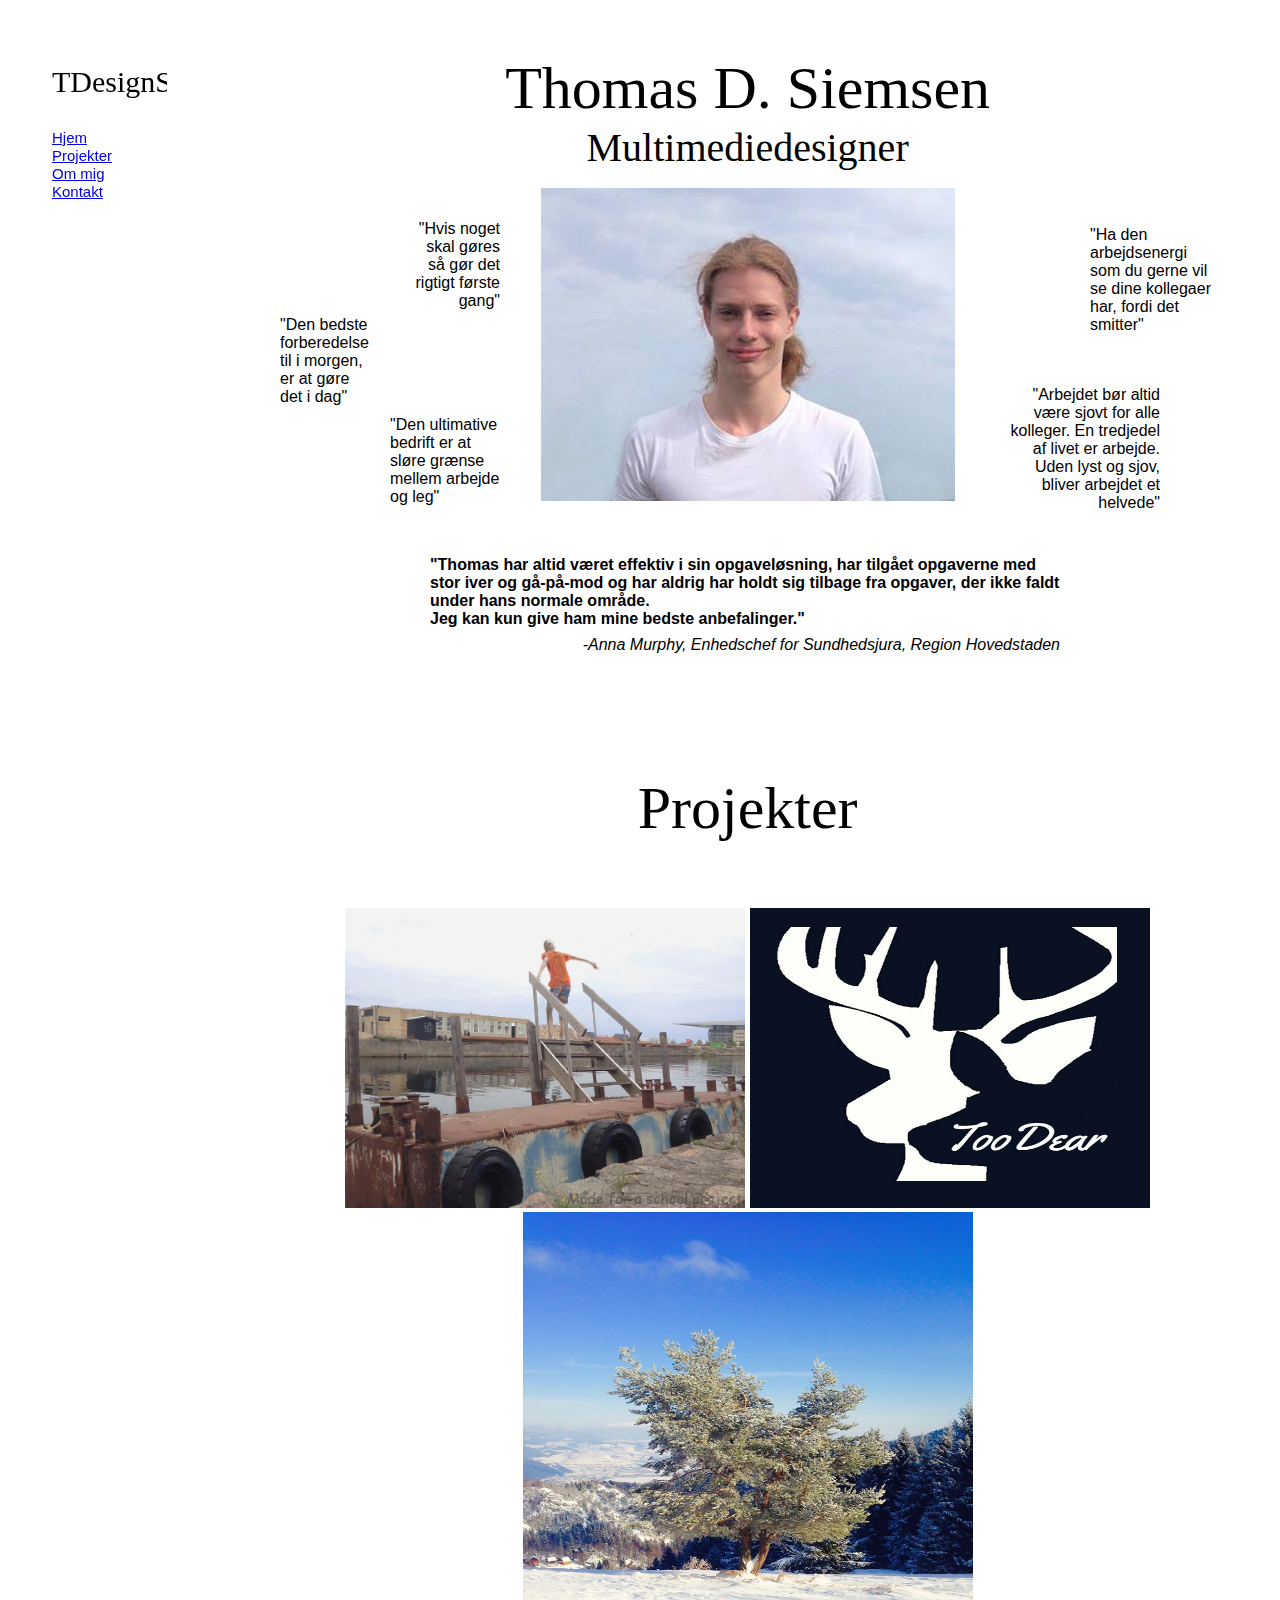
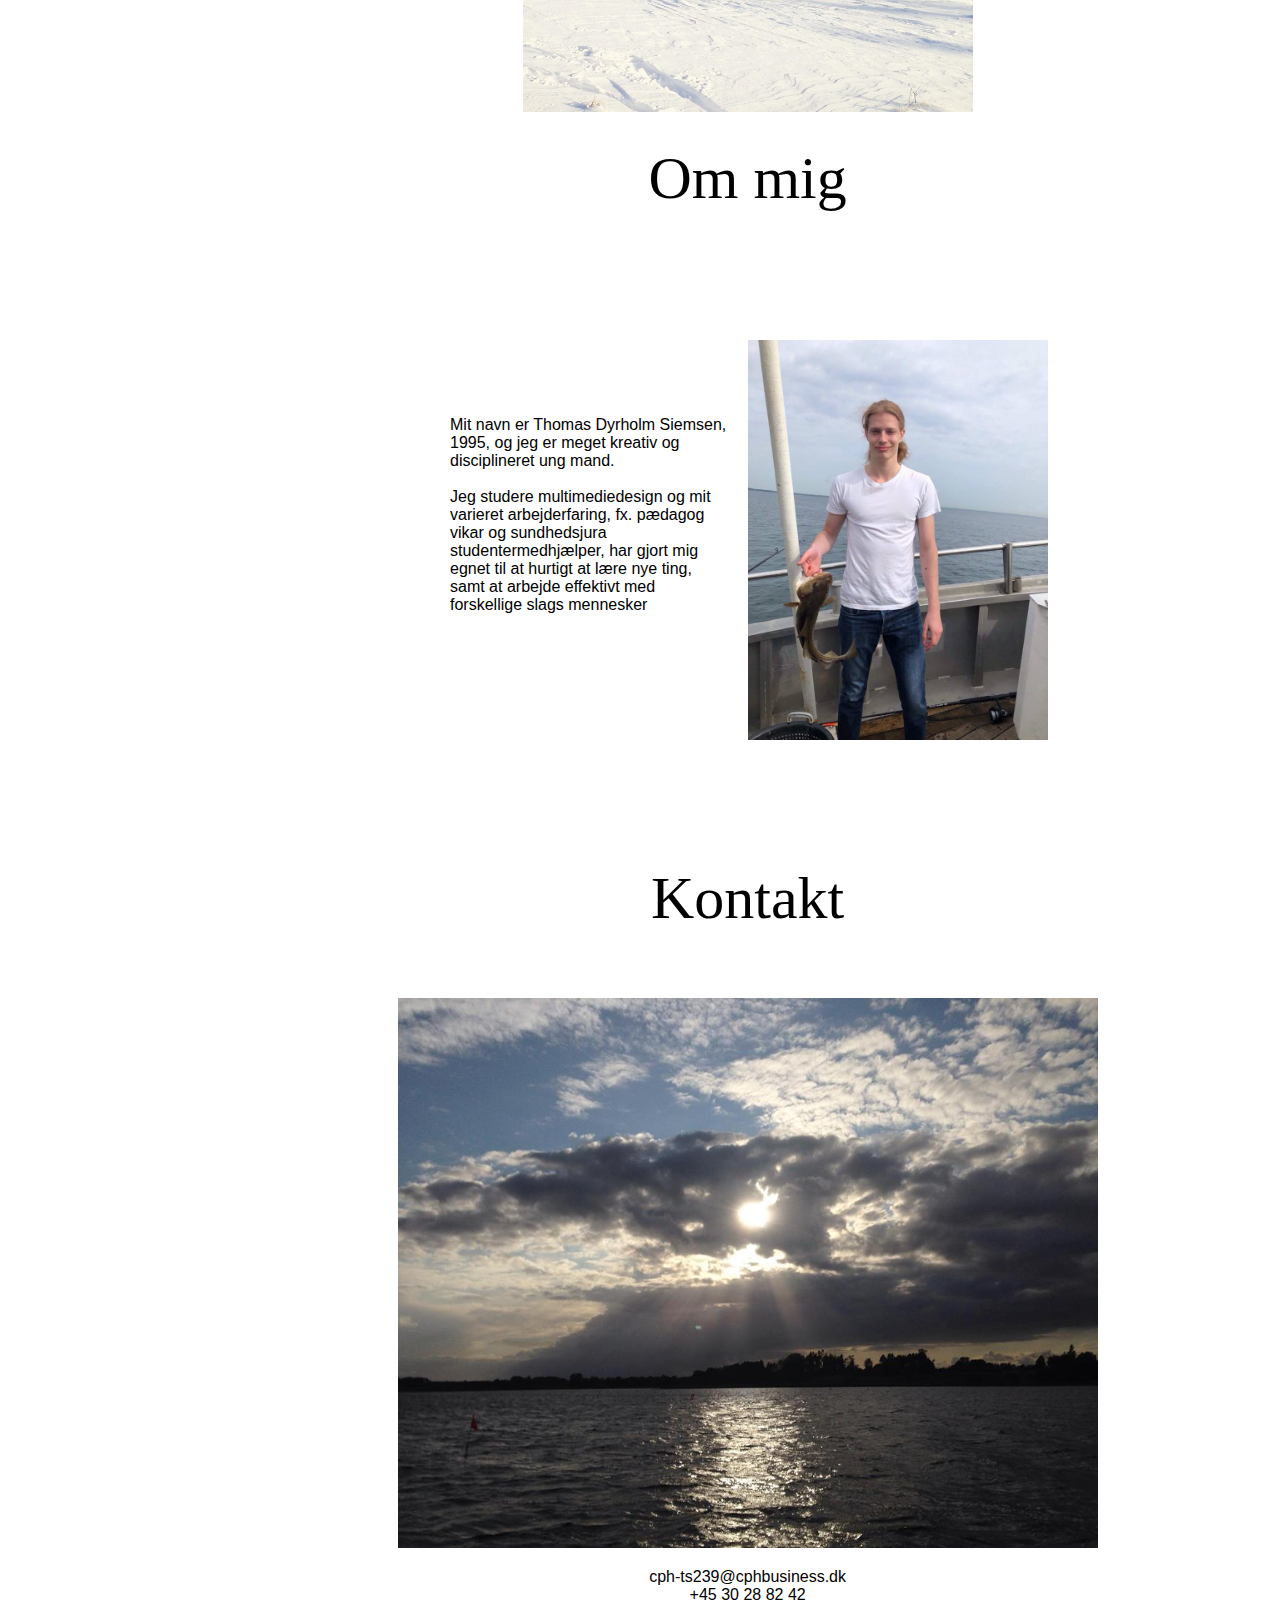
<file: hjemmesider/gamle_version/portfolio/index.html>
<!doctype html>
<html>
	
<head>
	<meta charset="utf-8">
	<title>index</title>
	<link rel="stylesheet" href="styles.css">
	
	<style>
		#logo{
			font-family: Times;
			font-size: 30px;
		}
		.navigation{
			font-size: 15px;
		}
		.titel{
			font-family: Cambria;
		}
	</style>
</head>

<body>
	<div class="container">
		<div class="flex side_bar"></div>
		<div class="flex side_bar correct">
			<p id="logo">TDesignS</p>
			<a href="#titel" class="navigation">Hjem <br></a>	
			<a href="#projekter" class="navigation">Projekter <br></a>	
			<a href="#om" class="navigation">Om mig <br></a>	
			<a href="#kontakt" class="navigation">Kontakt</a>
		</div>
		
		<div class="flex main">
			<div id="titel" class="flex titel">
				<p>Thomas D. Siemsen</p>
				<p class="undertitle">Multimediedesigner</p>
			</div>
			<div class="flex indhold">
				<img src="images/profil.jpg" alt="Thomas Dyrholm Siemsen">
				<div id="citat1">"Hvis noget skal gøres så gør det rigtigt første gang"</div>
				<p id="citat2">"Den bedste forberedelse til i morgen, er at gøre det i dag"</p>
				<p id="citat3">"Den ultimative bedrift er at sløre grænse mellem arbejde og leg"</p>
				<p id="citat4">"Arbejdet bør altid være sjovt for alle kolleger. En tredjedel af livet er arbejde. Uden lyst og sjov, bliver arbejdet et helvede"</p>
				<p id="citat5">"Ha den arbejdsenergi som du gerne vil se dine kollegaer har, fordi det smitter"</p>
				<p id="citat6"> <strong>"Thomas har altid været effektiv i sin opgaveløsning, har tilgået opgaverne med stor iver og gå-på-mod og har aldrig har holdt sig tilbage fra opgaver, der ikke faldt under hans normale område. <br> Jeg kan kun give ham mine bedste anbefalinger."</strong></p>
				<p id="citat7">-Anna Murphy, Enhedschef for Sundhedsjura, Region Hovedstaden</p>
			</div>

			<div class="flex titel" id="projekter">Projekter</div>
			<div class="flex indhold projekt_indhold">
				<img src="images/bro.jpg" alt="bro" height="300" width="400">
				
				<img src="images/dear.jpg" alt="ski" height="300" width="400">
				
				<img src="images/ski.jpg" alt="dear" height="500" width="450">
			</div>

			<div class="flex titel" id="om">Om mig</div>
			<div class="flex indhold">
				<p id="om_tekst">	Mit navn er Thomas Dyrholm Siemsen, 1995, og jeg er meget kreativ og disciplineret ung mand. <br> <br> Jeg studere multimediedesign og mit varieret arbejderfaring, fx. pædagog vikar og sundhedsjura studentermedhjælper, har gjort mig egnet til at hurtigt at lære nye ting, samt at arbejde effektivt med forskellige slags mennesker</p>
				<img id="om_billede" src="images/fisketur.jpg" alt="fisketur" height="400" width="300">
			</div>

			<div class="flex titel" id="kontakt">Kontakt</div>
			<div class="flex indhold">
				<img src="images/sejltur1.jpg" width="700" height="550" alt="sejltur">
				<p>cph-ts239@cphbusiness.dk <br> +45 30 28 82 42 </p>
			</div>
		</div>
    </div>
</body>
	
</html>
</file>
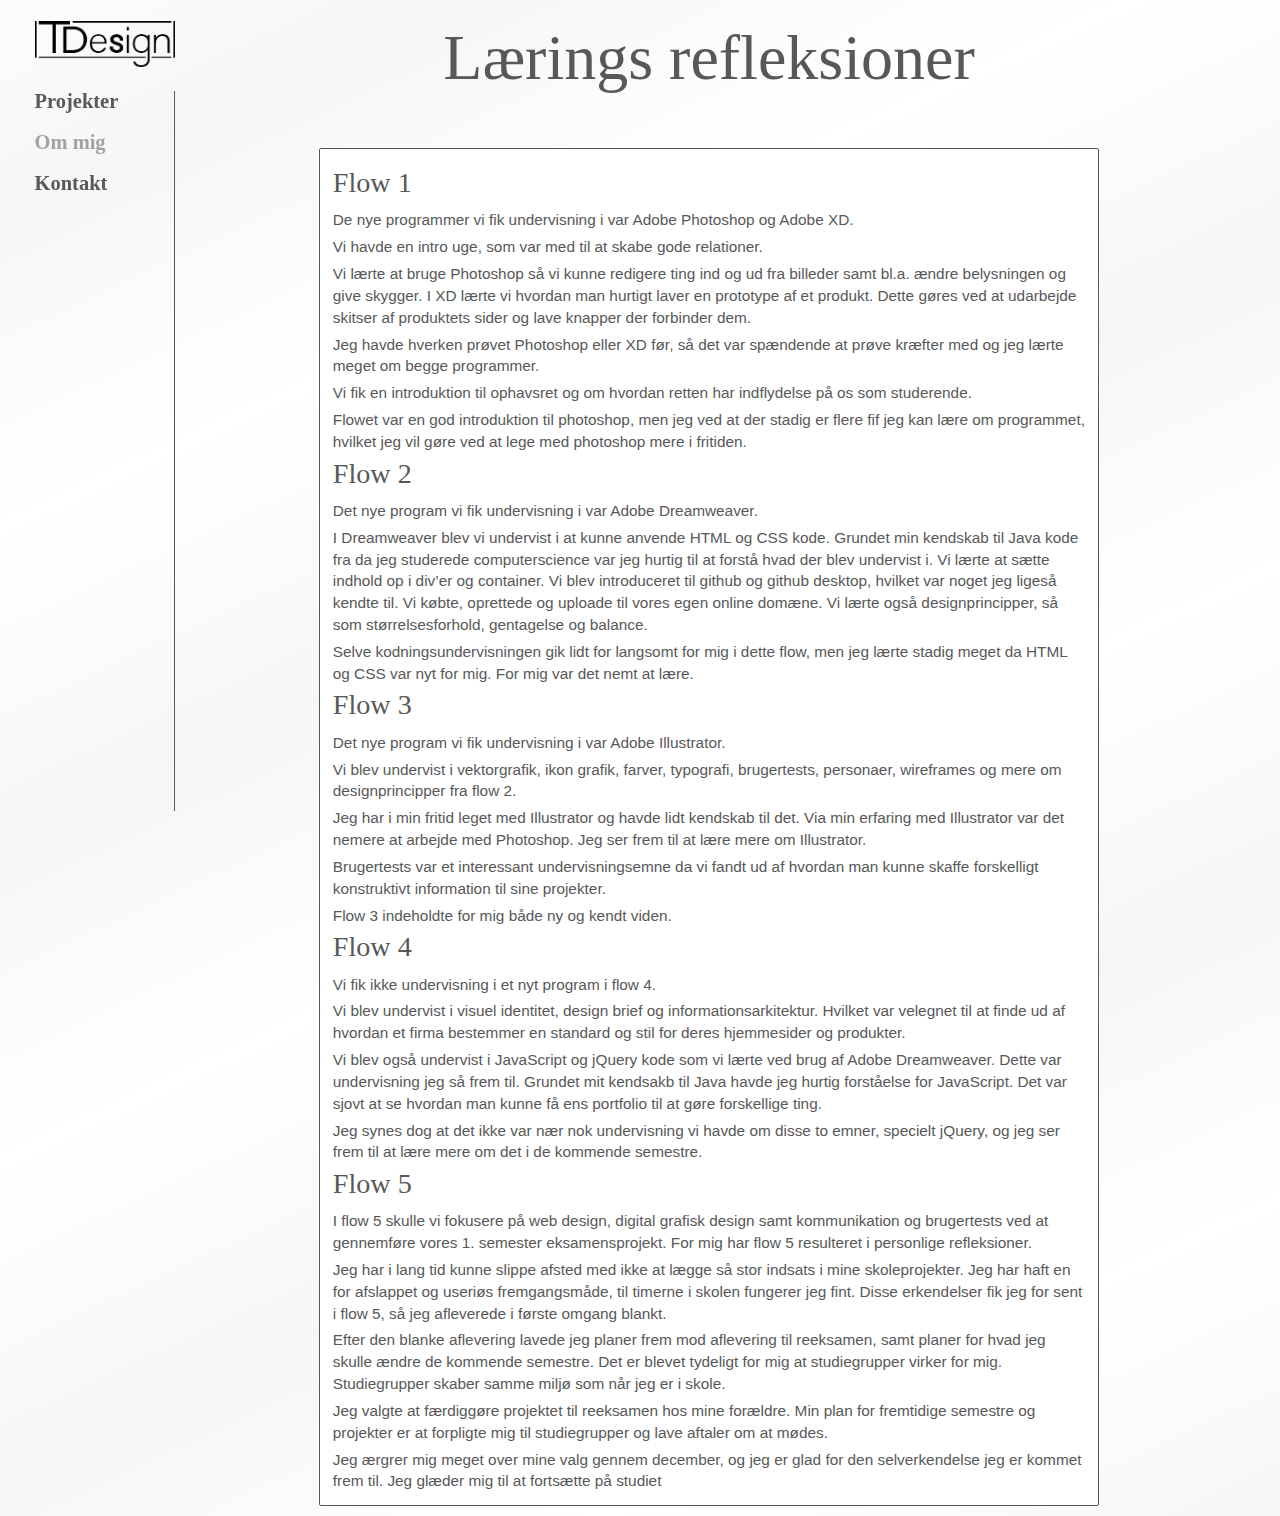
<file: refleksioner.html>
<!doctype html>
<html>
	
<head>
	<meta charset="utf-8">
	<title>Reflektioner</title>
	
	<link rel="stylesheet" href="styles/standard.css">
	<link rel="stylesheet" href="styles/refleksioner.css">
</head>

<body>
	<div id="container">
		
		<!-- -----Sidebar sektionen----- /-->
		<div class="sidebar">
			<div class="logo">
				<a href="index.html#forside"><img src="billeder/logo.png" alt="Logo"></a>
			</div>
			
			<div class="flex sidebarStreg">
				<nav>
					<div class="dropdown">
						<a href="index.html#projekter">Projekter</a>
						<div class="dropdownLinks">
							<a href="projekter/eksamen.html"><h4>Eksamen</h4></a> 
							<a href="projekter/xd_portfolio.html"><h4>Drøm dit portfolio</h4></a> 
							<a href="projekter/byg_en_app.html"><h4>Byg en app</h4></a>
							<a href="projekter/sweetbot.html"><h4>Sweetbot</h4></a>
						</div>
					</div>
					
					<div class="dropdown">
						<a href="index.html#omMig" class="aktuel">Om mig</a>
						<div class="dropdownLinks">
							<h4 class="aktuel">Refleksioner</h4>
						</div>
					</div>
					
					<div><a href="#kontakt">Kontakt</a></div>
				</nav>
			</div>
		</div>
		
		<div class="main">
			<div class="titel">
				<h1>Lærings refleksioner</h1>
			</div>
	
			<div class="projektTekst tekst">
				<h3>Flow 1</h3> 
				<p>De nye programmer vi fik undervisning i var Adobe Photoshop og Adobe XD.</p>
				<p>Vi havde en intro uge, som var med til at skabe gode relationer.</p>
				<p>Vi lærte at bruge Photoshop så vi kunne redigere ting ind og ud fra billeder samt bl.a. ændre belysningen og give skygger. I XD lærte vi hvordan man hurtigt laver en prototype af et produkt. Dette gøres ved at udarbejde skitser af produktets sider og lave knapper der forbinder dem.</p>
				<p>Jeg havde hverken prøvet Photoshop eller XD før, så det var spændende at prøve kræfter med og jeg lærte meget om begge programmer.</p>
				<p>Vi fik en introduktion til ophavsret og om hvordan retten har indflydelse på os som studerende.</p>
				<p>Flowet var en god introduktion til photoshop, men jeg ved at der stadig er flere fif jeg kan lære om programmet, hvilket jeg vil gøre ved at lege med photoshop mere i fritiden.</p>
				
				<h3>Flow 2</h3>
				<p>Det nye program vi fik undervisning i var Adobe Dreamweaver.</p>
				<p>I Dreamweaver blev vi undervist i at kunne anvende HTML og CSS kode. Grundet min kendskab til Java kode fra da jeg studerede computerscience var jeg hurtig til at forstå hvad der blev undervist i. Vi lærte at sætte indhold op i div’er og container. Vi blev introduceret til github og github desktop, hvilket var noget jeg ligeså kendte til. Vi købte, oprettede og uploade til vores egen online domæne. Vi lærte også designprincipper, så som størrelsesforhold, gentagelse og balance.</p>
				<p>Selve kodningsundervisningen gik lidt for langsomt for mig i dette flow, men jeg lærte stadig meget da HTML og CSS var nyt for mig. For mig var det nemt at lære.</p>
				
				<h3>Flow 3</h3>
				<p>Det nye program vi fik undervisning i var Adobe Illustrator.</p>
				<p>Vi blev undervist i vektorgrafik, ikon grafik, farver, typografi, brugertests, personaer, wireframes og mere om designprincipper fra flow 2.</p>
				<p>Jeg har i min fritid leget med Illustrator og havde lidt kendskab til det. Via min erfaring med Illustrator var det nemere at arbejde med Photoshop. Jeg ser frem til at lære mere om Illustrator.</p>
				<p>Brugertests var et interessant undervisningsemne da vi fandt ud af hvordan man kunne skaffe forskelligt konstruktivt information til sine projekter.</p>
				<p>Flow 3 indeholdte for mig både ny og kendt viden.</p>
				
				<h3>Flow 4</h3>
				<p>Vi fik ikke undervisning i et nyt program i flow 4.</p>
				<p>Vi blev undervist i visuel identitet, design brief og informationsarkitektur. Hvilket var velegnet til at finde ud af hvordan et firma bestemmer en standard og stil for deres hjemmesider og produkter.</p>
				<p>Vi blev også undervist i JavaScript og jQuery kode som vi lærte ved brug af Adobe Dreamweaver. Dette var undervisning jeg så frem til. Grundet mit kendsakb til Java havde jeg hurtig forståelse for JavaScript. Det var sjovt at se hvordan man kunne få ens portfolio til at gøre forskellige ting.</p>
				<p>Jeg synes dog at det ikke var nær nok undervisning vi havde om disse to emner, specielt jQuery, og jeg ser frem til at lære mere om det i de kommende semestre.</p>
				
				<h3>Flow 5</h3>
				<p>I flow 5 skulle vi fokusere på web design, digital grafisk design samt kommunikation og brugertests ved at gennemføre vores 1. semester eksamensprojekt. For mig har flow 5 resulteret i personlige refleksioner.</p>
				<p>Jeg har i lang tid kunne slippe afsted med ikke at lægge så stor indsats i mine skoleprojekter. Jeg har haft en for afslappet og useriøs fremgangsmåde, til timerne i skolen fungerer jeg fint. Disse erkendelser fik jeg for sent i flow 5, så jeg afleverede i første omgang blankt.</p>
				<p>Efter den blanke aflevering lavede jeg planer frem mod aflevering til reeksamen, samt planer for hvad jeg skulle ændre de kommende semestre. Det er blevet tydeligt for mig at studiegrupper virker for mig. Studiegrupper skaber samme miljø som når jeg er i skole.</p>
				<p>Jeg valgte at færdiggøre projektet til reeksamen hos mine forældre. Min plan for fremtidige semestre og projekter er at forpligte mig til studiegrupper og lave aftaler om at mødes.</p>
				<p>Jeg ærgrer mig meget over mine valg gennem december, og jeg er glad for den selverkendelse jeg er kommet frem til. Jeg glæder mig til at fortsætte på studiet</p>
			</div>
		</div>	
	</div>
	
	<script>
		
	</script>
	
</body>
	
</html>
</file>
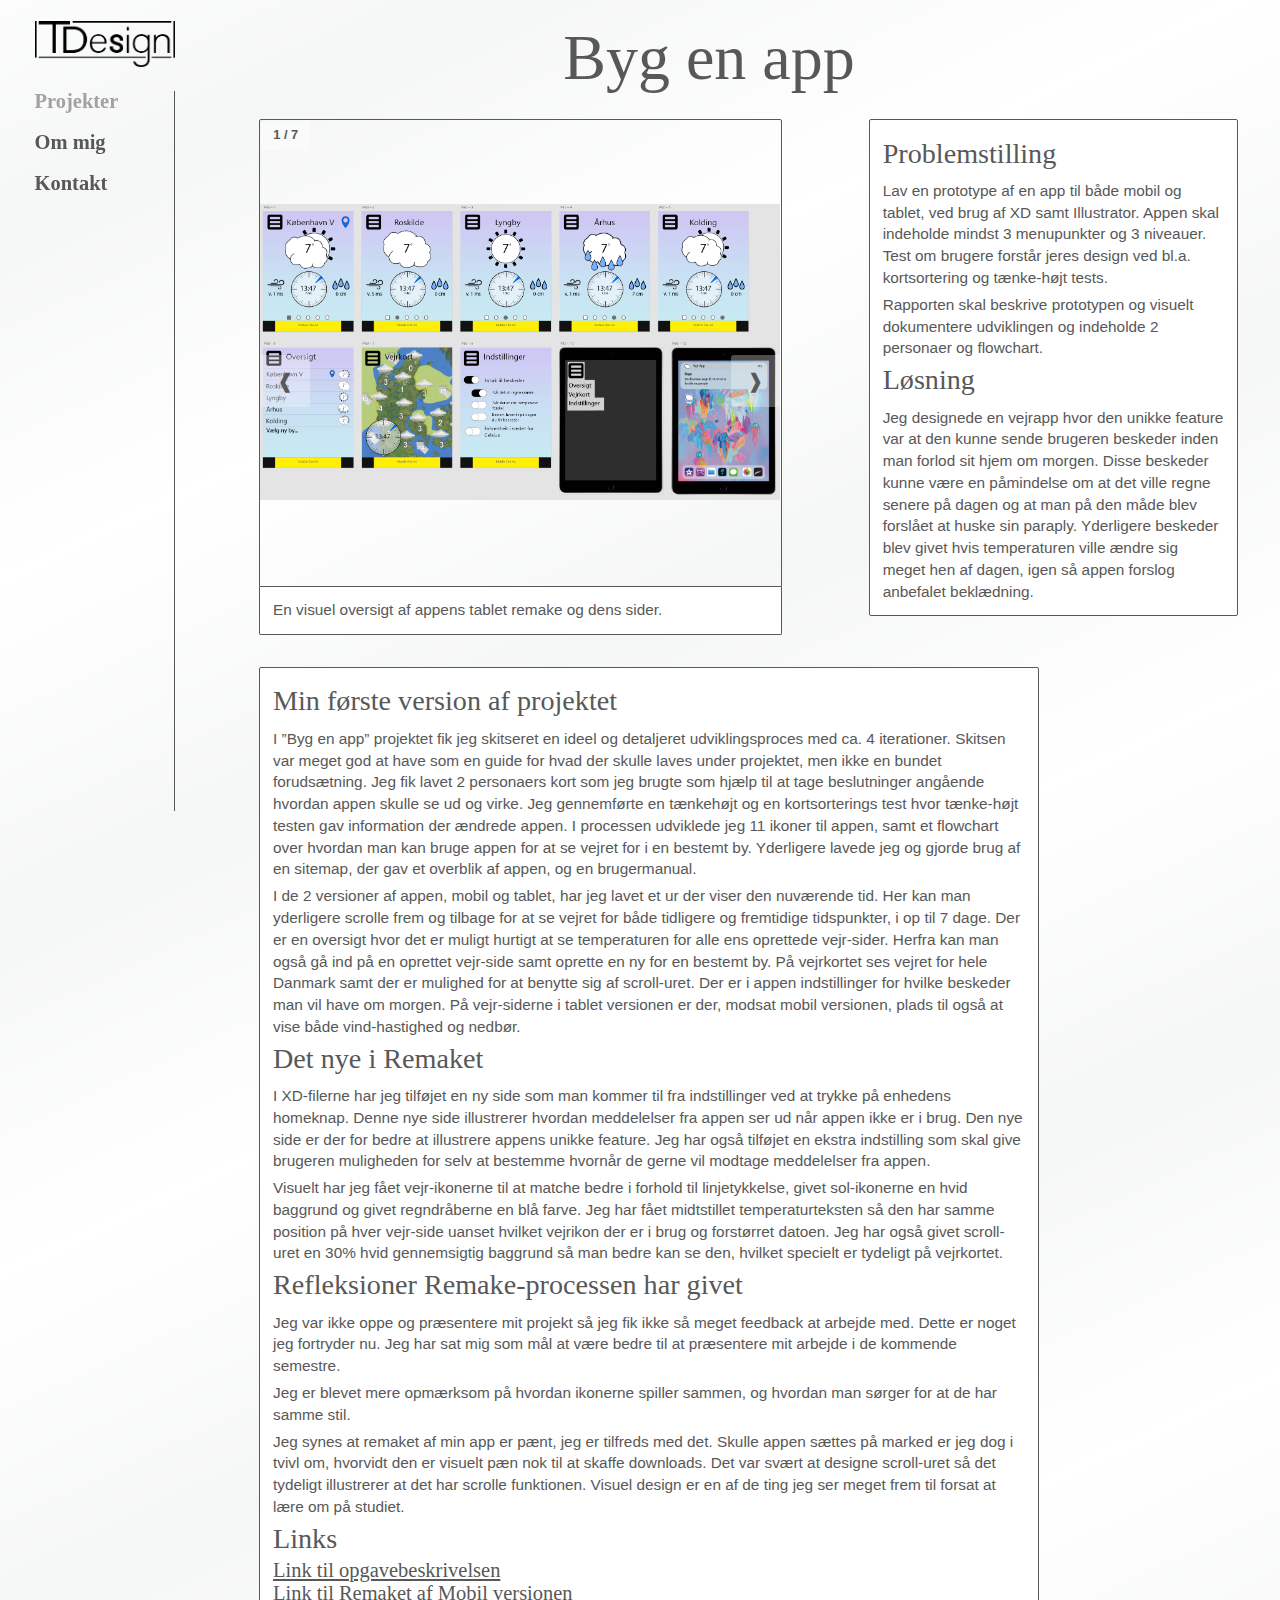
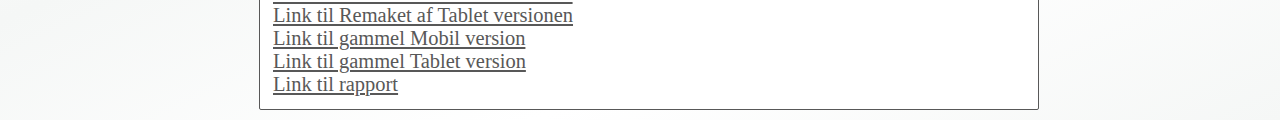
<file: projekter/byg_en_app.html>
<!doctype html>
<html>
	
<head>
	<meta charset="utf-8">
	<title>Byg en app</title>
	
	<link rel="stylesheet" href="../styles/standard.css">
	<link rel="stylesheet" href="../styles/projekter.css">
</head>

<body>
	<div id="container">
		
		<!-- -----Sidebar sektionen----- /-->
		<div class="sidebar">
			<div class="logo">
				<a href="../index.html#forside"><img src="../billeder/logo.png" alt="Logo"></a>
			</div>
			
			<div class="flex sidebarStreg">
				<nav>
					<div class="dropdown">
						<a href="../index.html#projekter" class="aktuel">Projekter</a>
						<div class="dropdownLinks">
							<a href="eksamen.html"><h4>Eksamen</h4></a> 
							<a href="xd_portfolio.html"><h4>Drøm dit portfolio</h4></a> 
							<h4 class="aktuel">Byg en app</h4>
							<a href="sweetbot.html"><h4>Sweetbot</h4></a>
						</div>
					</div>
					
					<div class="dropdown">
						<a href="../index.html#omMig">Om mig</a>
						<div class="dropdownLinks">
							<a href="../refleksioner.html"><h4>Refleksioner</h4></a>
						</div>
					</div>
					
					<div><a href="../index.html#kontakt">Kontakt</a></div>
				</nav>
			</div>
		</div>
		
		<div class="main flex">
			
			<!-- -----Selve projekt sektionen----- /-->
			<div class="titel">
				<h1>Byg en app</h1>
			</div>
			
			<div class="slideshow">
				<div class="slide">
					<div class="slideRamme">
						<div class="numbertext">1 / 7</div>
						<img src="../billeder/vejrAppTabletRemake.png" class="fade" alt="TEMP">
					</div>
					<div class="slideTekst tekst"><p>En visuel oversigt af appens tablet remake og dens sider. </p></div>
				</div>
				
				<div class="slide">
					<div class="slideRamme">
						<div class="numbertext">2 / 7</div>
						<img src="../billeder/vejrAppForskel.png" class="fade" alt="TEMP">
					</div>
					<div class="slideTekst tekst"><p>En illustration af forskellene på vejr-siderne mellem den gamle version og remaket. </p></div>
				</div>
				
				<div class="slide">
					<div class="slideRamme">
						<div class="numbertext">3 / 7</div>
						<img src="../billeder/vejrAppBrugermanual.png" class="fade" alt="TEMP">
					</div>
					<div class="slideTekst tekst"><p>En brugermanual til appen.</p></div>
				</div>
				
				<div class="slide">
					<div class="slideRamme">
						<div class="numbertext">4 / 7</div>
						<img src="../billeder/vejrAppPersonaer.png" class="fade" alt="TEMP">
					</div>
					<div class="slideTekst tekst"><p>Det to personaer jeg lavede og brugte i projektet.</p></div>
				</div>
				
				<div class="slide">
					<div class="slideRamme">
						<div class="numbertext">5 / 7</div>
						<img src="../billeder/vejrAppSkitser.png" class="fade" alt="TEMP">
					</div>
					<div class="slideTekst tekst"><p>De første skitser af appen..</p></div>
				</div>
				
				<div class="slide">
					<div class="slideRamme">
						<div class="numbertext">6 / 7</div>
						<img src="../billeder/vejrAppIkonerRemake.png" class="fade" alt="TEMP">
					</div>
					<div class="slideTekst tekst"><p>Ikoner jeg har designet og brugt til appen.</p></div>
				</div>
				
				<div class="slide">
					<div class="slideRamme">
						<div class="numbertext">7 / 7</div>
						<img src="../billeder/vejrAppUdviklingsproces.png" class="fade" alt="TEMP">
					</div>
					<div class="slideTekst tekst"><p>Et oversigt over min ideelle udviklingsproces som jeg lavede som det første under projektet. </p></div>
				</div>
				
				
				<!-- ---Næste og forrige knapper--- -->
				<a class="forrige" onclick="plusSlide(-1)">&#10096;</a>
				<a class="naeste" onclick="plusSlide(1)">&#10097;</a>
			</div>
			
			<div class="projektOpsummering">
				<div class="tekst">
					<h3>Problemstilling</h3>
					<p>Lav en prototype af en app til både mobil og tablet, ved brug af XD samt Illustrator. Appen skal indeholde mindst 3 menupunkter og 3 niveauer. Test om brugere forstår jeres design ved bl.a. kortsortering og tænke-højt tests.</p>
					<p>Rapporten skal beskrive prototypen og visuelt dokumentere udviklingen og indeholde 2 personaer og flowchart. </p>

					<h3>Løsning</h3>
					<p>Jeg designede en vejrapp hvor den unikke feature var at den kunne sende brugeren beskeder inden man forlod sit hjem om morgen. Disse beskeder kunne være en påmindelse om at det ville regne senere på dagen og at man på den måde blev forslået at huske sin paraply. Yderligere beskeder blev givet hvis temperaturen ville ændre sig meget hen af dagen, igen så appen forslog anbefalet beklædning.</p>
				</div>
			</div>
			
			<div class="projektTekst tekst">
				<h3>Min første version af projektet</h3>
				<p>I ”Byg en app” projektet fik jeg skitseret en ideel og detaljeret udviklingsproces med ca. 4 iterationer. Skitsen var meget god at have som en guide for hvad der skulle laves under projektet, men ikke en bundet forudsætning. Jeg fik lavet 2 personaers kort som jeg brugte som hjælp til at tage beslutninger angående hvordan appen skulle se ud og virke. Jeg gennemførte en tænkehøjt og en kortsorterings test hvor tænke-højt testen gav information der ændrede appen. I processen udviklede jeg 11 ikoner til appen, samt et flowchart over hvordan man kan bruge appen for at se vejret for i en bestemt by. Yderligere lavede jeg og gjorde brug af en sitemap, der gav et overblik af appen, og en brugermanual.</p>
				<p>I de 2 versioner af appen, mobil og tablet, har jeg lavet et ur der viser den nuværende tid. Her kan man yderligere scrolle frem og tilbage for at se vejret for både tidligere og fremtidige tidspunkter, i op til 7 dage. Der er en oversigt hvor det er muligt hurtigt at se temperaturen for alle ens oprettede vejr-sider. Herfra kan man også gå ind på en oprettet vejr-side samt oprette en ny for en bestemt by. På vejrkortet ses vejret for hele Danmark samt der er mulighed for at benytte sig af scroll-uret. Der er i appen indstillinger for hvilke beskeder man vil have om morgen. På vejr-siderne i tablet versionen er der, modsat mobil versionen, plads til også at vise både vind-hastighed og nedbør.</p>
				
				<h3>Det nye i Remaket</h3>
				<p>I XD-filerne har jeg tilføjet en ny side som man kommer til fra indstillinger ved at trykke på enhedens homeknap. Denne nye side illustrerer hvordan meddelelser fra appen ser ud når appen ikke er i brug. Den nye side er der for bedre at illustrere appens unikke feature. Jeg har også tilføjet en ekstra indstilling som skal give brugeren muligheden for selv at bestemme hvornår de gerne vil modtage meddelelser fra appen.</p>
				<p>Visuelt har jeg fået vejr-ikonerne til at matche bedre i forhold til linjetykkelse, givet sol-ikonerne en hvid baggrund og givet regndråberne en blå farve. Jeg har fået midtstillet temperaturteksten så den har samme position på hver vejr-side uanset hvilket vejrikon der er i brug og forstørret datoen. Jeg har også givet scroll-uret en 30% hvid gennemsigtig baggrund så man bedre kan se den, hvilket specielt er tydeligt på vejrkortet. </p>
				
				<h3>Refleksioner Remake-processen har givet </h3>
				<p>Jeg var ikke oppe og præsentere mit projekt så jeg fik ikke så meget feedback at arbejde med. Dette er noget jeg fortryder nu. Jeg har sat mig som mål at være bedre til at præsentere mit arbejde i de kommende semestre.</p>
				<p>Jeg er blevet mere opmærksom på hvordan ikonerne spiller sammen, og hvordan man sørger for at de har samme stil.</p>
				<p>Jeg synes at remaket af min app er pænt, jeg er tilfreds med det. Skulle appen sættes på marked er jeg dog i tvivl om, hvorvidt den er visuelt pæn nok til at skaffe downloads. Det var svært at designe scroll-uret så det tydeligt illustrerer at det har scrolle funktionen. Visuel design er en af de ting jeg ser meget frem til forsat at lære om på studiet.</p>
				
				<h3>Links</h3>
				<a href="../pdf/byg_en_app_beskrivelse.pdf" target="_blank">Link til opgavebeskrivelsen</a> <br>
				<a href="https://xd.adobe.com/view/b37662b7-364a-4594-5cf9-90102a0c786e-c547/" target="_blank">Link til Remaket af Mobil versionen</a> <br>
				<a href="https://xd.adobe.com/view/e2abd8fc-7ca5-43f8-5d8e-86821e29f43e-949a/" target="_blank">Link til Remaket af Tablet versionen</a> <br>
				<a href="https://xd.adobe.com/view/943ed6b6-db93-4732-6af9-e84760f3158c-e20f/" target="_blank">Link til gammel Mobil version</a> <br>
				<a href="https://xd.adobe.com/view/423f6714-50c8-48db-5bbf-7f0fbda6beb4-340e/" target="_blank">Link til gammel Tablet version</a> <br>
				<a href="../pdf/byg_en_app_rapport.pdf" target="_blank">Link til rapport</a>
				
			</div>
			
		</div>
				
	</div>
	
	<script>
		
		/* -----Slideshow script----- */
		var slideNr = 1;
		visSlide(slideNr);

		// Næste/forrige controls
		function plusSlide(n) {
		  visSlide(slideNr += n);
		}

		function visSlide(n) {
		  var i;
		  var slides = document.getElementsByClassName("slide");
		  if (n > slides.length) {slideNr = 1} 
		  if (n < 1) {slideNr = slides.length}
		  for (i = 0; i < slides.length; i++) {
			  slides[i].style.display = "none"; 
		  }
		  slides[slideNr-1].style.display = "block";
		} 
	
	
	
	</script>
	
</body>
	
</html>
</file>
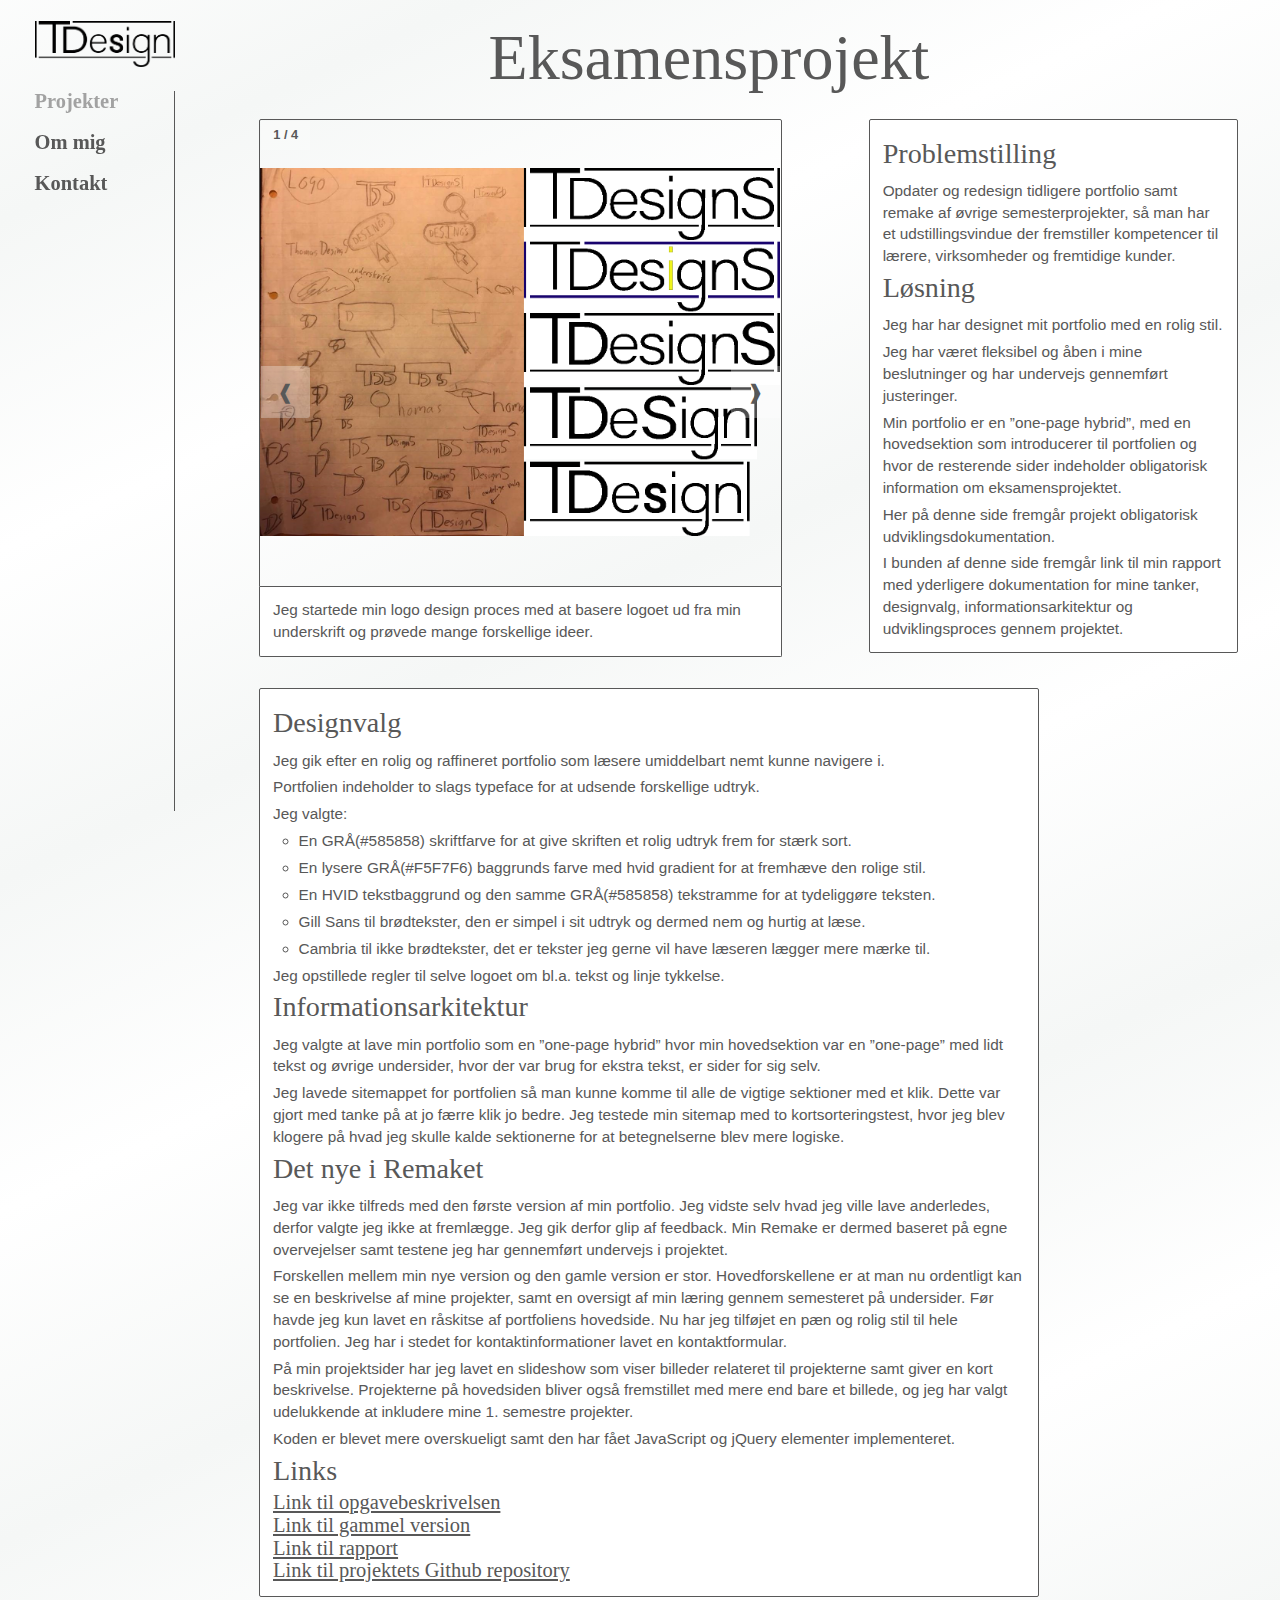
<file: projekter/eksamen.html>
<!doctype html>
<html>
	
<head>
	<meta charset="utf-8">
	<title>Eksamen</title>
	
	<link rel="stylesheet" href="../styles/standard.css">
	<link rel="stylesheet" href="../styles/projekter.css">
</head>

<body>
	<div id="container">
		
		<!-- -----Sidebar sektionen----- /-->
		<div class="sidebar">
			<div class="logo">
				<a href="../index.html#forside"><img src="../billeder/logo.png" alt="TDesign Logo"></a>
			</div>
			
			<div class="flex sidebarStreg">
				<nav>
					<div class="dropdown">
						<a href="../index.html#projekter" class="aktuel">Projekter</a>
						<div class="dropdownLinks">
							<h4 class="aktuel">Eksamen</h4>
							<a href="xd_portfolio.html"><h4>Drøm dit portfolio</h4></a> 
							<a href="byg_en_app.html"><h4>Byg en app</h4></a>
							<a href="sweetbot.html"><h4>Sweetbot</h4></a>
						</div>
					</div>
					
					<div class="dropdown">
						<a href="../index.html#omMig">Om mig</a>
						<div class="dropdownLinks">
							<a href="../refleksioner.html"><h4>Refleksioner</h4></a>
						</div>
					</div>
					
					<div><a href="../index.html#kontakt">Kontakt</a></div>
				</nav>
			</div>
		</div>
		
		<div class="main flex">
			
			<!-- -----Selve projekt sektionen----- /-->
			<div class="titel">
				<h1>Eksamensprojekt</h1>
			</div>
			
			<div class="slideshow">
				<div class="slide">
					<div class="slideRamme">
						<div class="numbertext">1 / 4</div>
						<img src="../billeder/logoArbejde.png" class="fade" alt="Logo design proces">
					</div>
					<div class="slideTekst tekst"><span><p>Jeg startede min logo design proces med at basere logoet ud fra min underskrift og prøvede mange forskellige ideer. </p></span></div>
				</div>
				
				<div class="slide">
					<div class="slideRamme">
						<div class="numbertext">2 / 4</div>
						<img src="../billeder/sitemap.png" class="fade" alt="Sitemap for portfoliet">
					</div>
					<div class="slideTekst tekst"><p>Jeg valgte at sitemappen for portfolien skulle have en nem og overskuelig hovedside og nogle mere dybtgående og teksttunge undersider.</p></div>
				</div>
				
				<div class="slide">
					<div class="slideRamme">
						<div class="numbertext">3 / 4</div>
						<img src="../billeder/wireframe.png" class="fade" alt="Wireframe for portfoliet">
					</div>
					<div class="slideTekst tekst"><p>Mit wireframe lavede jeg først i min XD prototype, og dernæst skrev og regnede jeg forholdene ud i hånden. </p></div>
				</div>
				
				<div class="slide">
					<div class="slideRamme">
						<div class="numbertext">4 / 4</div>
						<img src="../billeder/ganttKort.png" class="fade" alt="Gantt-kortet for projektet">
					</div>
					<div class="slideTekst tekst"><p>Mit gantt-kort som viser hvilke opgaver jeg har lavet hvilke dage.</p></div>
				</div>
				
				
				<!-- ---Næste og forrige knapper--- -->
				<a class="forrige" onclick="plusSlide(-1)">&#10096;</a>
				<a class="naeste" onclick="plusSlide(1)">&#10097;</a>
			</div>
			
			<div class="projektOpsummering">
				<div class="tekst">
					<h3>Problemstilling</h3>
					<p>Opdater og redesign tidligere portfolio samt remake af øvrige semesterprojekter, så man har et udstillingsvindue der fremstiller kompetencer til lærere, virksomheder og fremtidige kunder.</p>

					<h3>Løsning</h3>
					<p>Jeg har har designet mit portfolio med en rolig stil.</p>
					<p>Jeg har været fleksibel og åben i mine beslutninger og har undervejs gennemført justeringer.</p>
					<p>Min portfolio er en ”one-page hybrid”, med en hovedsektion som introducerer til portfolien og hvor de resterende sider indeholder obligatorisk information om eksamensprojektet. </p>
					<p>Her på denne side fremgår projekt obligatorisk udviklingsdokumentation.</p>
					<p>I bunden af denne side fremgår link til min rapport med yderligere dokumentation for mine tanker, designvalg, informationsarkitektur og udviklingsproces gennem projektet.</p>
				</div>
			</div>
			
			<div class="projektTekst tekst">
				<h3>Designvalg</h3>
				<p>Jeg gik efter en rolig og raffineret portfolio som læsere umiddelbart nemt kunne navigere i.</p>
				<p>Portfolien indeholder to slags typeface for at udsende forskellige udtryk.</p>
				<p>Jeg valgte:</p>
				<ul>
					<li>En GRÅ(#585858) skriftfarve for at give skriften et rolig udtryk frem for stærk sort. </li>
					<li>En lysere GRÅ(#F5F7F6) baggrunds farve med hvid gradient for at fremhæve den rolige stil.</li>
					<li>En HVID tekstbaggrund og den samme GRÅ(#585858) tekstramme for at tydeliggøre teksten.</li>
					<li>Gill Sans til brødtekster, den er simpel i sit udtryk og dermed nem og hurtig at læse.</li>
					<li>Cambria til ikke brødtekster, det er tekster jeg gerne vil have læseren lægger mere mærke til.</li>
				</ul>
				<p>Jeg opstillede regler til selve logoet om bl.a. tekst og linje tykkelse.</p>
				
				<h3>Informationsarkitektur</h3>
				<p>Jeg valgte at lave min portfolio som en ”one-page hybrid” hvor min hovedsektion var en ”one-page” med lidt tekst og øvrige undersider, hvor der var brug for ekstra tekst, er sider for sig selv.</p>
				<p>Jeg lavede sitemappet for portfolien så man kunne komme til alle de vigtige sektioner med et klik. Dette var gjort med tanke på at jo færre klik jo bedre. Jeg testede min sitemap med to kortsorteringstest, hvor jeg blev klogere på hvad jeg skulle kalde sektionerne for at betegnelserne blev mere logiske. </p>
				
				<h3>Det nye i Remaket</h3>
				<p>Jeg var ikke tilfreds med den første version af min portfolio. Jeg vidste selv hvad jeg ville lave anderledes, derfor valgte jeg ikke at fremlægge. Jeg gik derfor glip af feedback. Min Remake er dermed baseret på egne overvejelser samt testene jeg har gennemført undervejs i projektet.</p>
				<p>Forskellen mellem min nye version og den gamle version er stor. Hovedforskellene er at man nu ordentligt kan se en beskrivelse af mine projekter, samt en oversigt af min læring gennem semesteret på undersider. Før havde jeg kun lavet en råskitse af portfoliens hovedside. Nu har jeg tilføjet en pæn og rolig stil til hele portfolien. Jeg har i stedet for kontaktinformationer lavet en kontaktformular. </p>
				<p>På min projektsider har jeg lavet en slideshow som viser billeder relateret til projekterne samt giver en kort beskrivelse. Projekterne på hovedsiden bliver også fremstillet med mere end bare et billede, og jeg har valgt udelukkende at inkludere mine 1. semestre projekter. </p>
				<p>Koden er blevet mere overskueligt samt den har fået JavaScript og jQuery elementer implementeret. </p>
				
				<h3>Links</h3>
				<a href="../pdf/eksamensprojekt_beskrivelse.pdf" target="_blank">Link til opgavebeskrivelsen</a> <br>
				<a href="../hjemmesider/gamle_version/portfolio/index.html" target="_blank">Link til gammel version</a> <br>
				<a href="../pdf/eksamensprojekt_rapport.pdf" target="_blank">Link til rapport</a> <br>
				<a href="https://github.com/ThyMarX/eksamen" target="_blank">Link til projektets Github repository</a>
			</div>
			
		</div>
				
	</div>
	
	<script>
		
		/* -----Slideshow script----- */
		var slideNr = 1;
		visSlide(slideNr);

		// Næste/forrige controls
		function plusSlide(n) {
		  visSlide(slideNr += n);
		}

		function visSlide(n) {
		  var i;
		  var slides = document.getElementsByClassName("slide");
		  if (n > slides.length) {slideNr = 1} 
		  if (n < 1) {slideNr = slides.length}
		  for (i = 0; i < slides.length; i++) {
			  slides[i].style.display = "none"; 
		  }
		  slides[slideNr-1].style.display = "block";
		} 
	</script>
	
</body>
	
</html>
</file>
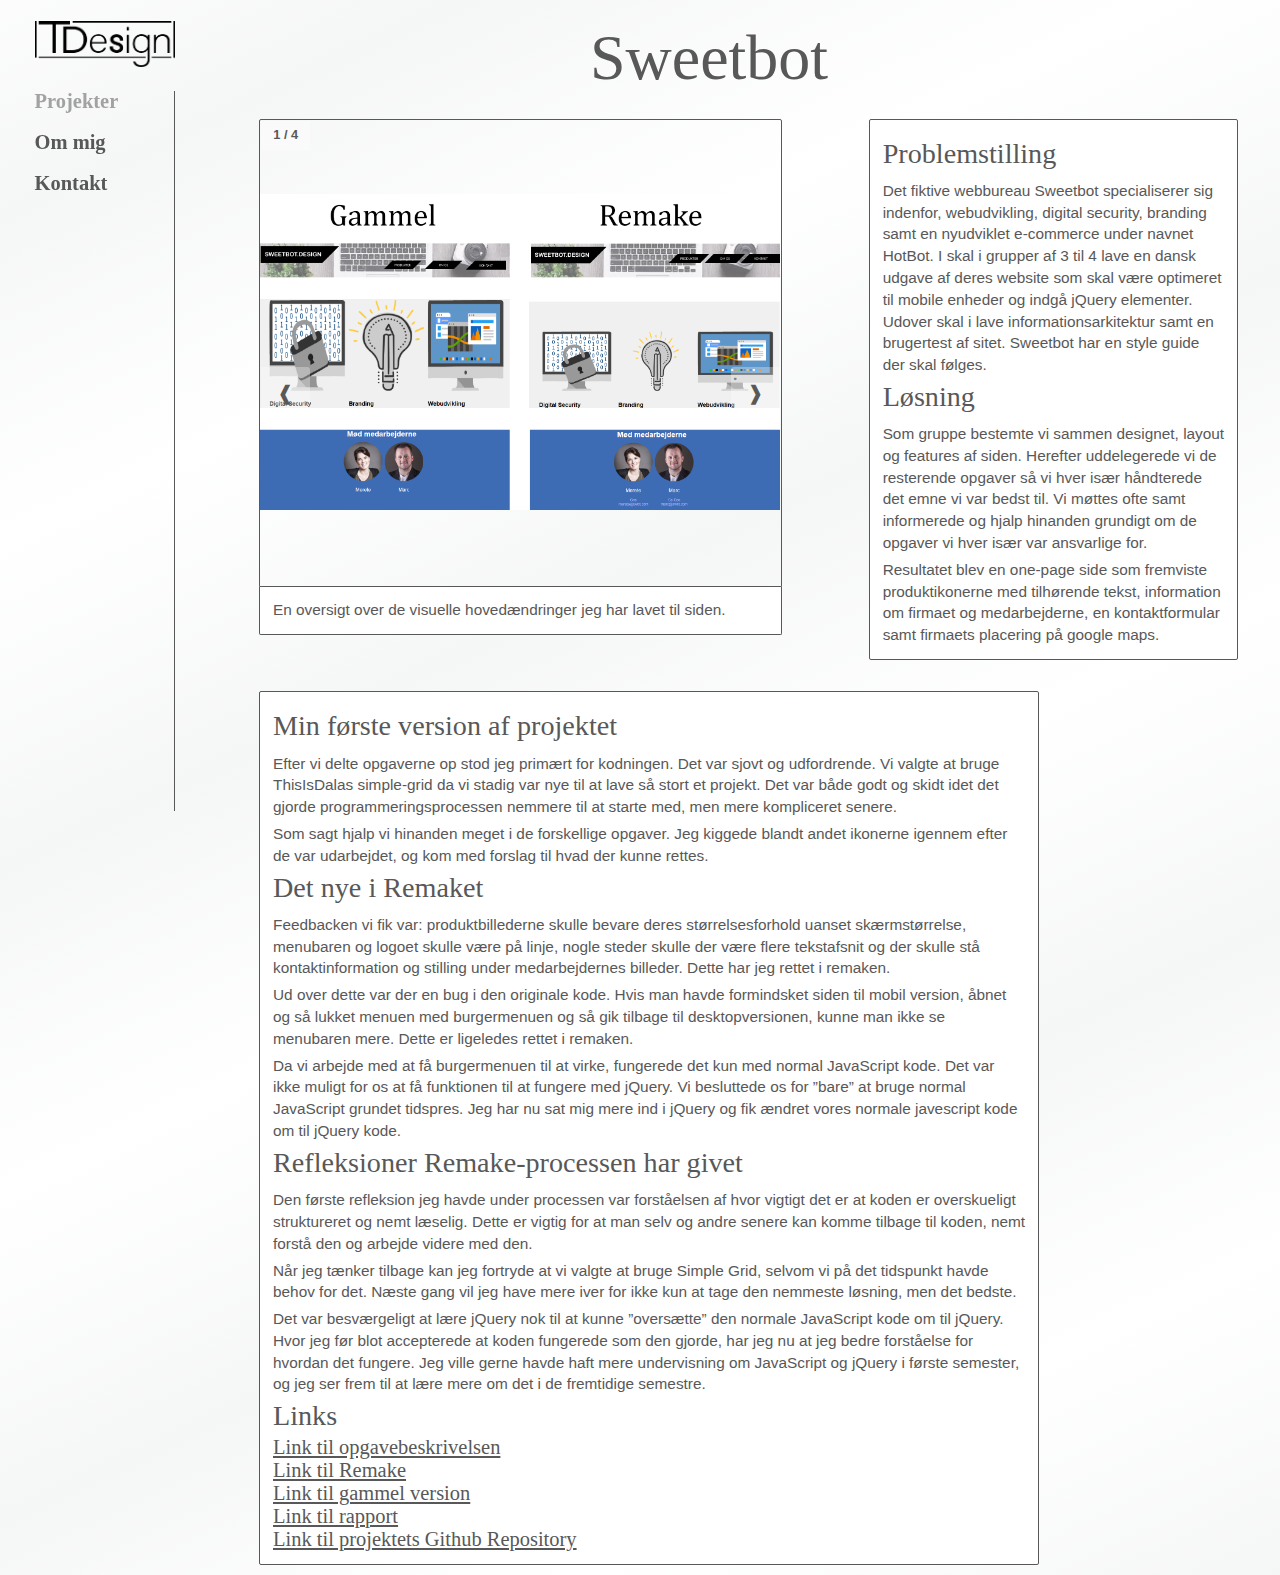
<file: projekter/sweetbot.html>
<!doctype html>
<html>
	
<head>
	<meta charset="utf-8">
	<title>Sweetbot</title>
	
	<link rel="stylesheet" href="../styles/standard.css">
	<link rel="stylesheet" href="../styles/projekter.css">
</head>

<body>
	<div id="container">
		
		<!-- -----Sidebar sektionen----- /-->
		<div class="sidebar">
			<div class="logo">
				<a href="../index.html#forside"><img src="../billeder/logo.png" alt="Logo"></a>
			</div>
			
			<div class="flex sidebarStreg">
				<nav>
					<div class="dropdown">
						<a href="../index.html#projekter" class="aktuel">Projekter</a>
						<div class="dropdownLinks">
							<a href="eksamen.html"><h4>Eksamen</h4></a> 
							<a href="xd_portfolio.html"><h4>Drøm dit portfolio</h4></a>
							<a href="byg_en_app.html"><h4>Byg en app</h4></a>
							<h4 class="aktuel">Sweetbot</h4>
						</div>
					</div>
					
					<div class="dropdown">
						<a href="../index.html#omMig">Om mig</a>
						<div class="dropdownLinks">
							<a href="../refleksioner.html"><h4>Refleksioner</h4></a>
						</div>
					</div>
					
					<div><a href="../index.html#kontakt">Kontakt</a></div>
				</nav>
			</div>
		</div>
		
		<div class="main flex">
			
			<!-- -----Selve projekt sektionen----- /-->
			<div class="titel">
				<h1>Sweetbot</h1>
			</div>
			
			<div class="slideshow">
				<div class="slide">
					<div class="slideRamme">
						<div class="numbertext">1 / 4</div>
						<img src="../billeder/sweetbotRemake.png" class="fade" alt="TEMP">
					</div>
					<div class="slideTekst tekst"><p>En oversigt over de visuelle hovedændringer jeg har lavet til siden.</p></div>
				</div>
				
				<div class="slide">
					<div class="slideRamme">
						<div class="numbertext">2 / 4</div>
						<img src="../billeder/sweetbotSkitser.png" class="fade" alt="TEMP">
					</div>
					<div class="slideTekst tekst"><p>Brainstorm, skitser samt wireframe af siden.</p></div>
				</div>
				
				<div class="slide">
					<div class="slideRamme">
						<div class="numbertext">3 / 4</div>
						<img src="../billeder/sweetbotIkoner.png" class="fade" alt="TEMP">
					</div>
					<div class="slideTekst tekst"><p>Ikonerne vi har brugt og lavet til portfolien.</p></div>
				</div>
				
				<div class="slide">
					<div class="slideRamme">
						<div class="numbertext">4 / 4</div>
						<img src="../billeder/sweetbotIkonRettelser.png" class="fade" alt="TEMP">
					</div>
					<div class="slideTekst tekst"><p>Rettelserne jeg fandt på daværende ikoner.</p></div>
				</div>
				
				
				<!-- ---Næste og forrige knapper--- -->
				<a class="forrige" onclick="plusSlide(-1)">&#10096;</a>
				<a class="naeste" onclick="plusSlide(1)">&#10097;</a>
			</div>
			
			<div class="projektOpsummering">
				<div class="tekst">
					<h3>Problemstilling</h3>
					<p>Det fiktive webbureau Sweetbot specialiserer sig indenfor, webudvikling, digital security, branding samt en nyudviklet e-commerce under navnet HotBot. I skal i grupper af 3 til 4 lave en dansk udgave af deres website som skal være optimeret til mobile enheder og indgå jQuery elementer. Udover skal i lave informationsarkitektur samt en brugertest af sitet. Sweetbot har en style guide der skal følges.</p>

					<h3>Løsning</h3>
					<p>Som gruppe bestemte vi sammen designet, layout og features af siden. Herefter uddelegerede vi de resterende opgaver så vi hver især håndterede det emne vi var bedst til. Vi møttes ofte samt informerede og hjalp hinanden grundigt om de opgaver vi hver især var ansvarlige for.</p>
					<p>Resultatet blev en one-page side som fremviste produktikonerne med tilhørende tekst, information om firmaet og medarbejderne, en kontaktformular samt firmaets placering på google maps. </p>
				</div>
			</div>
			
			<div class="projektTekst tekst">
				<h3>Min første version af projektet</h3>
				<p>Efter vi delte opgaverne op stod jeg primært for kodningen. Det var sjovt og udfordrende. Vi valgte at bruge ThisIsDalas simple-grid da vi stadig var nye til at lave så stort et projekt. Det var både godt og skidt idet det gjorde programmeringsprocessen nemmere til at starte med, men mere kompliceret senere.</p>
				<p>Som sagt hjalp vi hinanden meget i de forskellige opgaver. Jeg kiggede blandt andet ikonerne igennem efter de var udarbejdet, og kom med forslag til hvad der kunne rettes. </p>
				
				<h3>Det nye i Remaket</h3>
				<p>Feedbacken vi fik var: produktbillederne skulle bevare deres størrelsesforhold uanset skærmstørrelse, menubaren og logoet skulle være på linje, nogle steder skulle der være flere tekstafsnit og der skulle stå kontaktinformation og stilling under medarbejdernes billeder. Dette har jeg rettet i remaken.</p>
				<p>Ud over dette var der en bug i den originale kode. Hvis man havde formindsket siden til mobil version, åbnet og så lukket menuen med burgermenuen og så gik tilbage til desktopversionen, kunne man ikke se menubaren mere. Dette er ligeledes rettet i remaken.</p>
				<p>Da vi arbejde med at få burgermenuen til at virke, fungerede det kun med normal JavaScript kode. Det var ikke muligt for os at få funktionen til at fungere med jQuery. Vi besluttede os for ”bare” at bruge normal JavaScript grundet tidspres. Jeg har nu sat mig mere ind i jQuery og fik ændret vores normale javescript kode om til jQuery kode. </p>
				
				<h3>Refleksioner Remake-processen har givet</h3>
				<p>Den første refleksion jeg havde under processen var forståelsen af hvor vigtigt det er at koden er overskueligt struktureret og nemt læselig. Dette er vigtig for at man selv og andre senere kan komme tilbage til koden, nemt forstå den og arbejde videre med den.</p>
				<p>Når jeg tænker tilbage kan jeg fortryde at vi valgte at bruge Simple Grid, selvom vi på det tidspunkt havde behov for det. Næste gang vil jeg have mere iver for ikke kun at tage den nemmeste løsning, men det bedste. </p>
				<p>Det var besværgeligt at lære jQuery nok til at kunne ”oversætte” den normale JavaScript kode om til jQuery. Hvor jeg før blot accepterede at koden fungerede som den gjorde, har jeg nu at jeg bedre forståelse for hvordan det fungere. Jeg ville gerne havde haft mere undervisning om JavaScript og jQuery i første semester, og jeg ser frem til at lære mere om det i de fremtidige semestre. </p>
				
				<h3>Links</h3>
				<a href="../pdf/sweetbot_beskrivelse.pdf" target="_blank">Link til opgavebeskrivelsen</a> <br>
				<a href="../hjemmesider/ny_version/sweetbot/forside.html" target="_blank">Link til Remake</a> <br>
				<a href="../hjemmesider/gamle_version/sweetbot/forside.html" target="_blank">Link til gammel version</a> <br>
				<a href="../pdf/sweetbot_rapport.pdf" target="_blank">Link til rapport</a> <br>
				<a href="https://github.com/ThyMarX/sweetbot/">Link til projektets Github Repository</a>
			</div>
			
		</div>
				
	</div>
	
	<script>
		
		/* -----Slideshow script----- */
		var slideNr = 1;
		visSlide(slideNr);

		// Næste/forrige controls
		function plusSlide(n) {
		  visSlide(slideNr += n);
		}

		function visSlide(n) {
		  var i;
		  var slides = document.getElementsByClassName("slide");
		  if (n > slides.length) {slideNr = 1} 
		  if (n < 1) {slideNr = slides.length}
		  for (i = 0; i < slides.length; i++) {
			  slides[i].style.display = "none"; 
		  }
		  slides[slideNr-1].style.display = "block";
		} 
	
	
	
	</script>
	
</body>
	
</html>
</file>
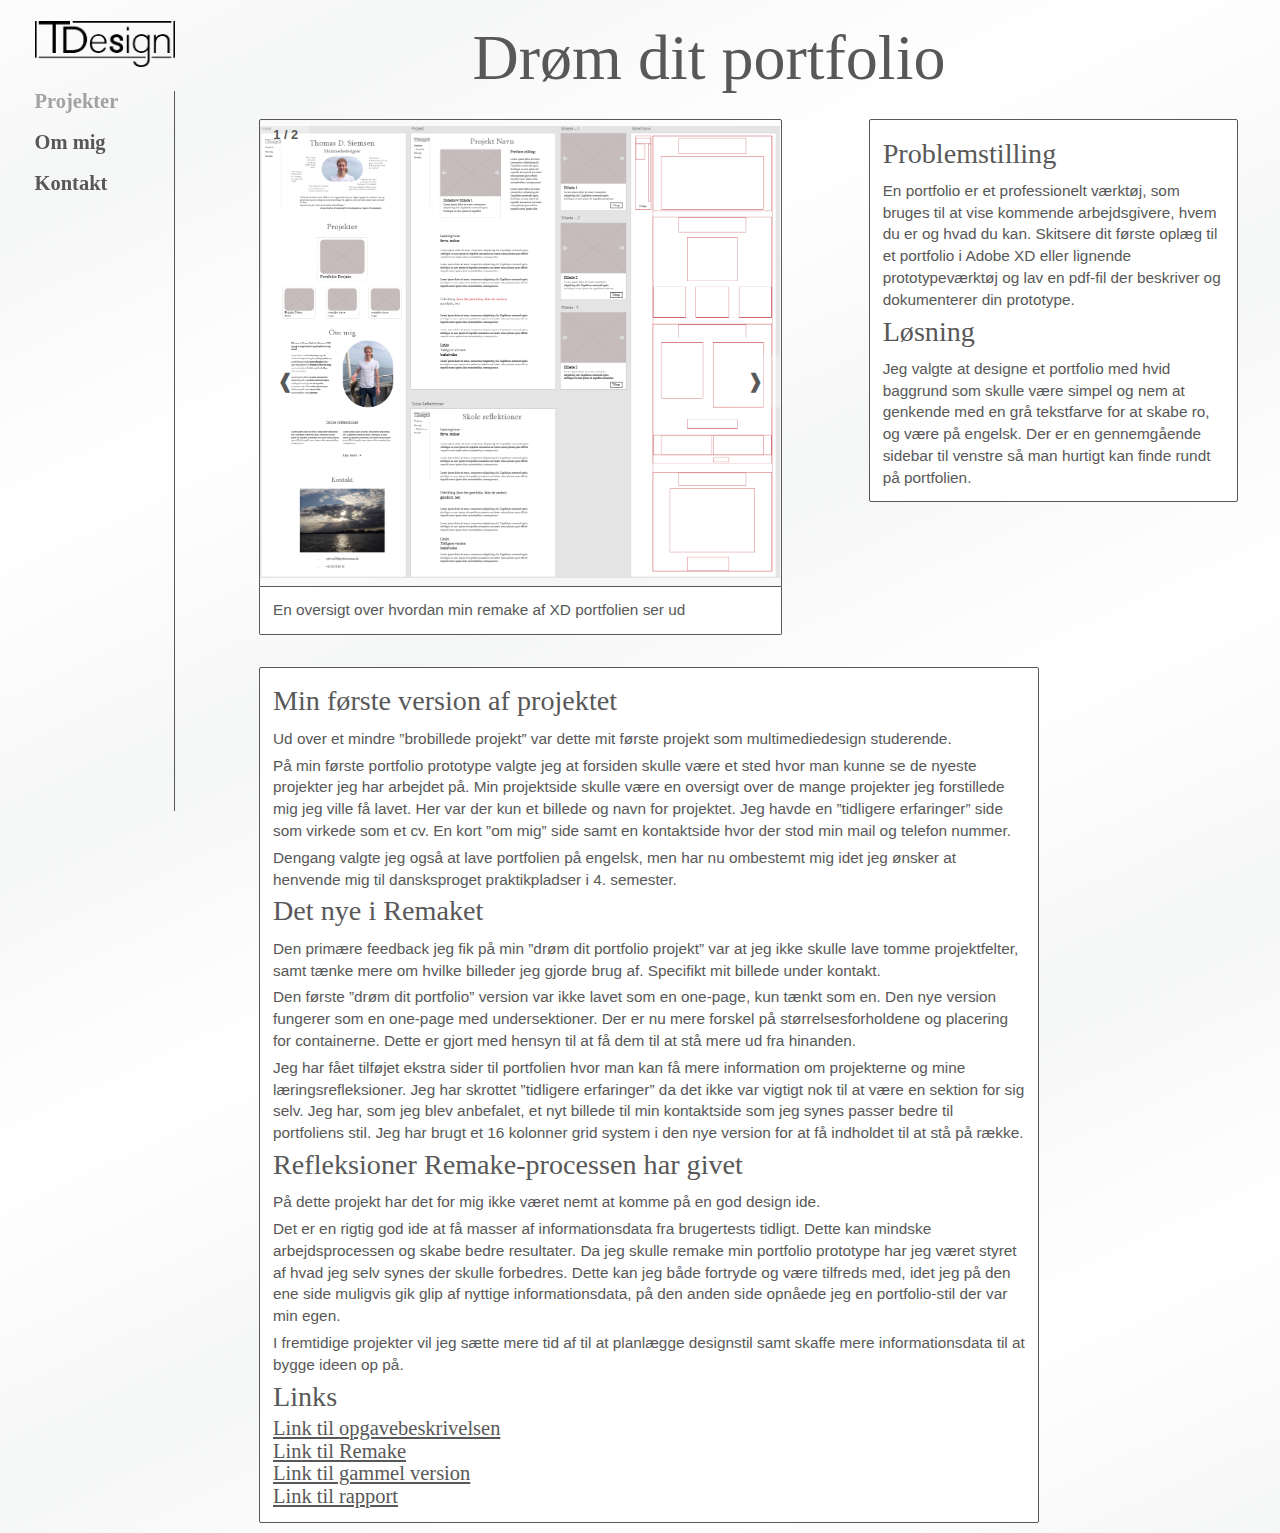
<file: projekter/xd_portfolio.html>
<!doctype html>
<html>
	
<head>
	<meta charset="utf-8">
	<title>Drøm dit portfolio</title>
	
	<link rel="stylesheet" href="../styles/standard.css">
	<link rel="stylesheet" href="../styles/projekter.css">
</head>

<body>
	<div id="container">
		
		<!-- -----Sidebar sektionen----- /-->
		<div class="sidebar">
			<div class="logo">
				<a href="../index.html#forside"><img src="../billeder/logo.png" alt="TDesign Logo"></a>
			</div>
			
			<div class="flex sidebarStreg">
				<nav>
					<div class="dropdown">
						<a href="../index.html#projekter" class="aktuel">Projekter</a>
						<div class="dropdownLinks">
							<a href="eksamen.html"><h4>Eksamen</h4></a> 
							<h4 class="aktuel">Drøm dit portfolio</h4>
							<a href="byg_en_app.html"><h4>Byg en app</h4></a>
							<a href="sweetbot.html"><h4>Sweetbot</h4></a>
						</div>
					</div>
					
					<div class="dropdown">
						<a href="../index.html#omMig">Om mig</a>
						<div class="dropdownLinks">
							<a href="../refleksioner.html"><h4>Refleksioner</h4></a>
						</div>
					</div>
					
					<div><a href="../index.html#kontakt">Kontakt</a></div>
				</nav>
			</div>
		</div>
		
		<div class="main flex">
			
			<!-- -----Selve projekt sektionen----- /-->
			<div class="titel">
				<h1>Drøm dit portfolio</h1>
			</div>
			
			<div class="slideshow">
				<div class="slide">
					<div class="slideRamme">
						<div class="numbertext">1 / 2</div>
						<img src="../billeder/xdPortfolioOversigt.png" class="fade" alt="Oversigt over Remaket af portfoliet">
					</div>
					<div class="tekst slideTekst"><p>En oversigt over hvordan min remake af XD portfolien ser ud</p></div>
				</div>
				
				<div class="slide">
					<div class="slideRamme">
						<div class="numbertext">2 / 2</div>
						<img src="../billeder/xdPortfolioGrid.png" class="fade" alt="TEMP">
					</div>
					<div class="slideTekst tekst"><p>En illustration af 16 kolonne grid sytem i Remaket.</p></div>
				</div>				
				
				<!-- ---Næste og forrige knapper--- -->
				<a class="forrige" onclick="plusSlide(-1)">&#10096;</a>
				<a class="naeste" onclick="plusSlide(1)">&#10097;</a>
			</div>
			
			<div class="projektOpsummering">
				<div class="tekst">
					<h3>Problemstilling</h3>
					<p>En portfolio er et professionelt værktøj, som bruges til at vise kommende arbejdsgivere, hvem du er og hvad du kan. Skitsere dit første oplæg til et portfolio i Adobe XD eller lignende prototypeværktøj og lav en pdf-fil der beskriver og dokumenterer din prototype.</p>

					<h3>Løsning</h3>
					<p>Jeg valgte at designe et portfolio med hvid baggrund som skulle være simpel og nem at genkende med en grå tekstfarve for at skabe ro, og være på engelsk. Der er en gennemgående sidebar til venstre så man hurtigt kan finde rundt på portfolien. </p>
				</div>
			</div>
			
			<div class="projektTekst tekst">
				<h3>Min første version af projektet</h3>
				<p>Ud over et mindre ”brobillede projekt” var dette mit første projekt som multimediedesign studerende. </p>
				<p>På min første portfolio prototype valgte jeg at forsiden skulle være et sted hvor man kunne se de nyeste projekter jeg har arbejdet på. Min projektside skulle være en oversigt over de mange projekter jeg forstillede mig jeg ville få lavet. Her var der kun et billede og navn for projektet. Jeg havde en ”tidligere erfaringer” side som virkede som et cv. En kort ”om mig” side samt en kontaktside hvor der stod min mail og telefon nummer.</p>
				<p>Dengang valgte jeg også at lave portfolien på engelsk, men har nu ombestemt mig idet jeg ønsker at henvende mig til dansksproget praktikpladser i 4. semester. </p>
				
				<h3>Det nye i Remaket</h3>
				<p>Den primære feedback jeg fik på min ”drøm dit portfolio projekt” var at jeg ikke skulle lave tomme projektfelter, samt tænke mere om hvilke billeder jeg gjorde brug af. Specifikt mit billede under kontakt. </p>
				<p>Den første ”drøm dit portfolio” version var ikke lavet som en one-page, kun tænkt som en. Den nye version fungerer som en one-page med undersektioner. Der er nu mere forskel på størrelsesforholdene og placering for containerne. Dette er gjort med hensyn til at få dem til at stå mere ud fra hinanden.</p>
				<p>Jeg har fået tilføjet ekstra sider til portfolien hvor man kan få mere information om projekterne og mine læringsrefleksioner. Jeg har skrottet ”tidligere erfaringer” da det ikke var vigtigt nok til at være en sektion for sig selv. Jeg har, som jeg blev anbefalet, et nyt billede til min kontaktside som jeg synes passer bedre til portfoliens stil. Jeg har brugt et 16 kolonner grid system i den nye version for at få indholdet til at stå på række. </p>
				
				<h3>Refleksioner Remake-processen har givet</h3>
				<p>På dette projekt har det for mig ikke været nemt at komme på en god design ide.</p>
				<p>Det er en rigtig god ide at få masser af informationsdata fra brugertests tidligt. Dette kan mindske arbejdsprocessen og skabe bedre resultater. Da jeg skulle remake min portfolio prototype har jeg været styret af hvad jeg selv synes der skulle forbedres. Dette kan jeg både fortryde og være tilfreds med, idet jeg på den ene side muligvis gik glip af nyttige informationsdata, på den anden side opnåede jeg en portfolio-stil der var min egen. </p>
				<p>I fremtidige projekter vil jeg sætte mere tid af til at planlægge designstil samt skaffe mere informationsdata til at bygge ideen op på.</p>
				
				<h3>Links</h3>
				<a href="../pdf/xd_portfolio_beskrivelse.pdf" target="_blank">Link til opgavebeskrivelsen</a> <br>
				<a href="https://xd.adobe.com/view/43b52a61-a19e-404e-6b2b-56b0f11bf8af-3584/" target="_blank">Link til Remake</a> <br>
				<a href="https://xd.adobe.com/view/0dabc506-fd4f-4cf6-61fd-f90cbfde1a88-7b9a/" target="_blank">Link til gammel version</a> <br>
				<a href="../pdf/xd_portfolio_rapport.pdf" target="_blank">Link til rapport</a>
			</div>
			
		</div>
				
	</div>
	
	<script>
		
		/* -----Slideshow script----- */
		var slideNr = 1;
		visSlide(slideNr);

		// Næste/forrige controls
		function plusSlide(n) {
		  visSlide(slideNr += n);
		}

		function visSlide(n) {
		  var i;
		  var slides = document.getElementsByClassName("slide");
		  if (n > slides.length) {slideNr = 1} 
		  if (n < 1) {slideNr = slides.length}
		  for (i = 0; i < slides.length; i++) {
			  slides[i].style.display = "none"; 
		  }
		  slides[slideNr-1].style.display = "block";
		} 
	
	
	
	</script>
	
</body>
	
</html>
</file>
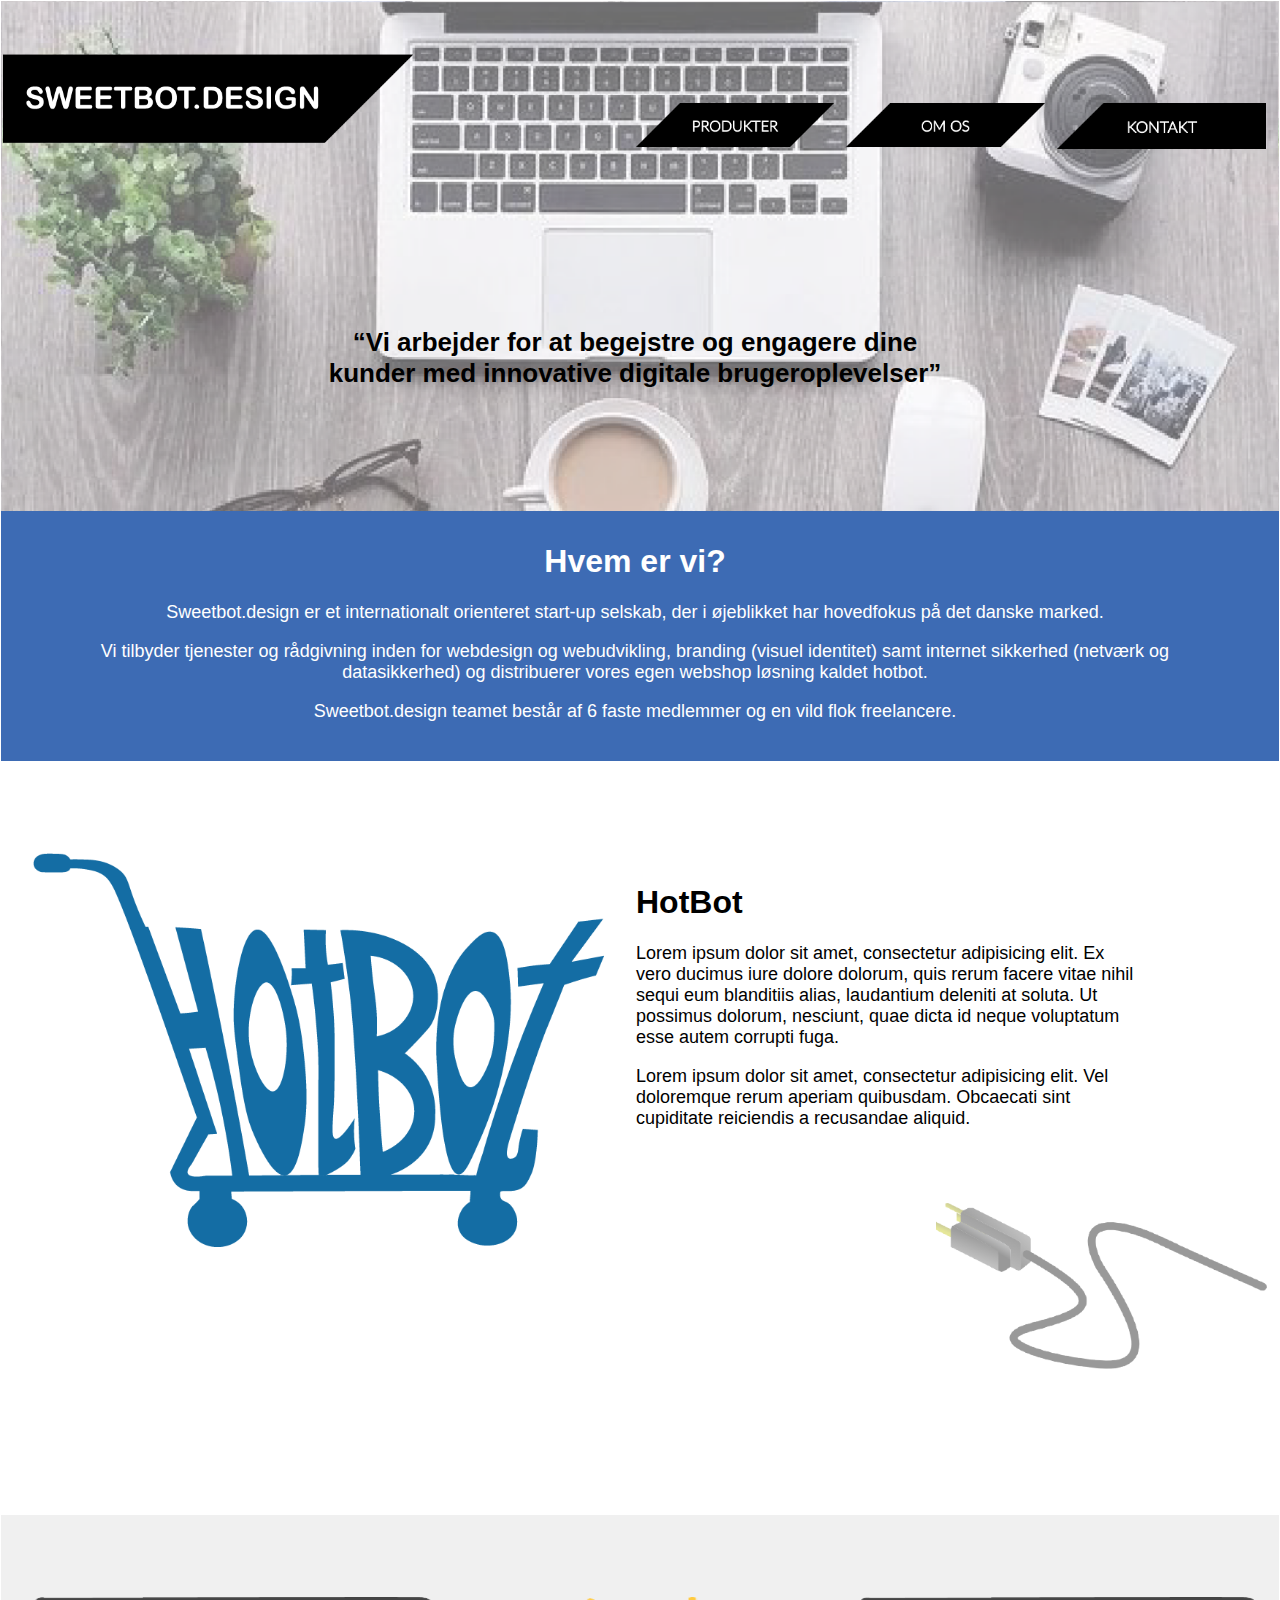
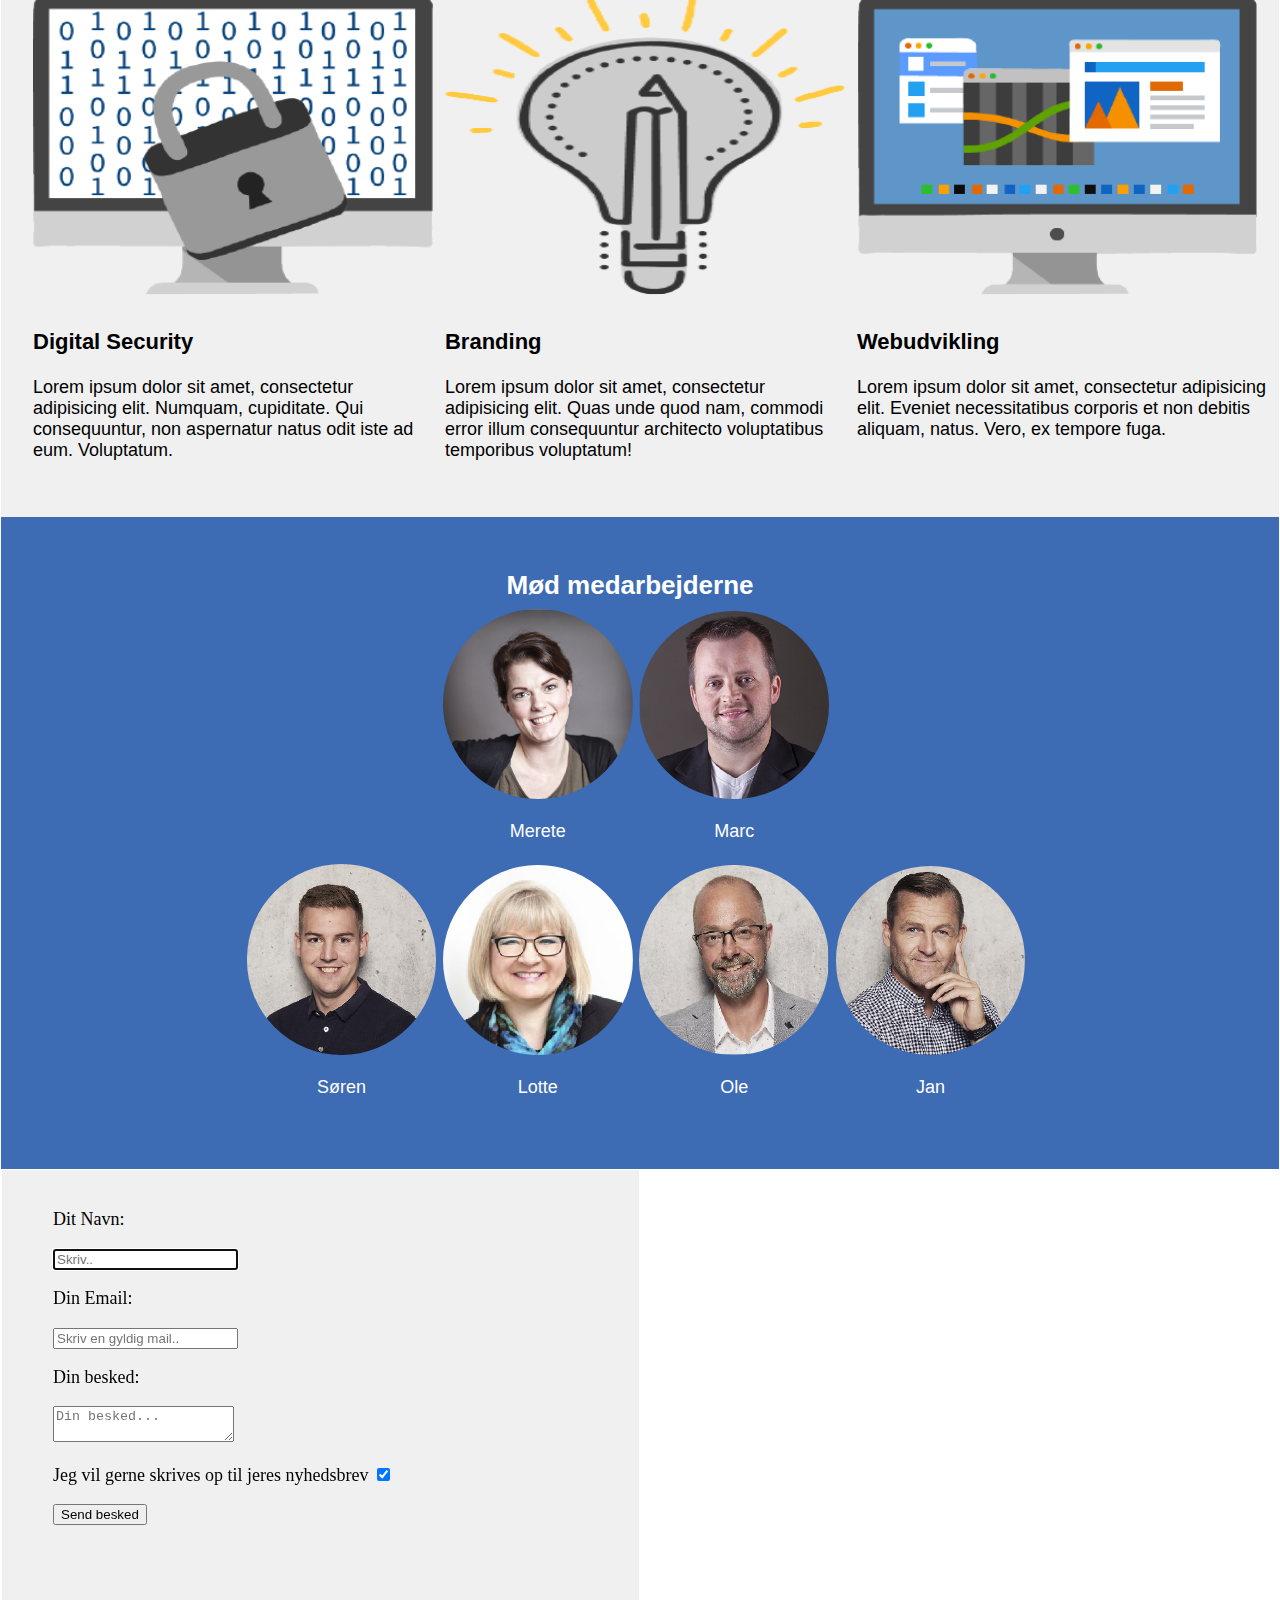
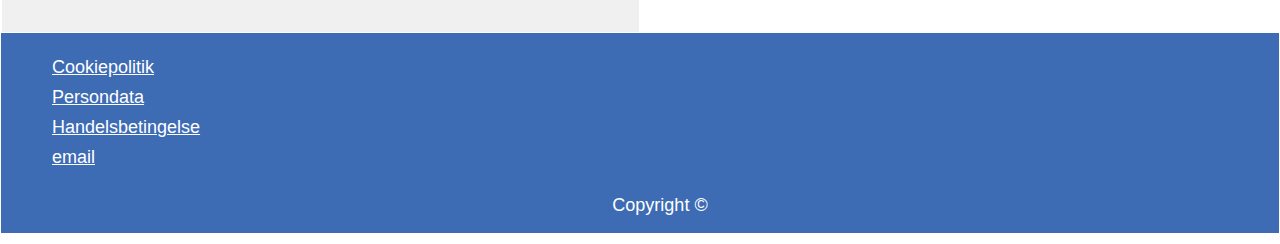
<file: hjemmesider/gamle_version/sweetbot/forside.html>
<!doctype html>
<html>
	
<head>
	<meta charset="utf-8">
	<title>Forside</title>
	
	<link rel="stylesheet" href="standard.css">
	<link rel="stylesheet" href="mobile.css" media="screen and (max-width: 767px)">
	<link rel="stylesheet" href="big_screen.css">
	
	<script src="https://cdnjs.cloudflare.com/ajax/libs/jquery/3.3.1/jquery.min.js"></script>
</head>

<body>
	<main>
		<div class="grid grid-pad nulstil">
			
			<!-- Baggrundsbillede 1 /-->
			<!-- Logo, navigations bar /-->
			
			<div class="top col-1-1">
				<div class="col-4-12 mobile-col-2-3 logo">
					<img src="billeder/sweetbotLogo.png" alt="Sweetbots logo" style="height: 100%; width: 100%">
				</div>
				
				<div class="mobile-col-1-6 burger">
					<a href="javascript:void(0)" onclick="showNav()">
						<img src="billeder/burger.png" alt="burger menu ikon" style="height: 100%; width: 100%" class="burgerIkon">
					</a>
				</div>
				
				<div id="navBar">
					<div class="col-2-12 navigation push-2-12 mobile-col-1-3">
						<a href="#produkter"><img src="billeder/menuboks1.png" alt="Navigations ikon nr1" style="height: 100%; width: 100%"></a>
					</div>

					<div class="col-2-12 navigation mobile-col-1-3">
						<a href="#omOs"><img src="billeder/menuboks2.png" alt="Navigations ikon nr2" style="height: 100%; width: 100%"></a>
					</div>

					<div class="col-2-12 navigation mobile-col-1-3">
						<a href="#kontakt"><img src="billeder/menuboks3.png" alt="Navigations ikon nr3" style="height: 100%; width: 100%"></a>
					</div>
				</div>
			
			<!-- Ny sektion /-->
			<!-- Quote /-->
			
				<div class="col-6-12 push-3-12 brandStory">
					<h2>“Vi arbejder for at begejstre og engagere dine kunder med innovative digitale brugeroplevelser”</h2>
				</div>
			
			</div>
			
			<!-- Ny sektion /-->
			<!-- Hvem er vi? /-->
			
			<div class="col-1-1 hvemErVi">
				<h1>Hvem er vi?</h1>
				<p class="hide-on-mobile">Sweetbot.design er et internationalt orienteret start-up selskab, der i øjeblikket har hovedfokus på det danske marked.</p> <p>Vi tilbyder tjenester og rådgivning inden for webdesign og webudvikling, branding (visuel identitet) samt internet sikkerhed (netværk og datasikkerhed) og distribuerer vores egen webshop løsning kaldet hotbot. </p><p class="hide-on-mobile">Sweetbot.design teamet består af 6 faste medlemmer og en vild flok freelancere.</p>
			</div>
			
			
			<!-- Ny sektion /-->
			<!-- Hotbot /-->
			<div class="col-1-1 hotbot">
				<div class="col-6-12 hotbotIkon mobile-col-1-2" id="produkter">
					<img src="billeder/hotbot.png" alt="Hotbot ikon" style="height: 100%; width: 100%">
				</div>

				<div class="col-5-12 hotbotTekst mobile-col-1-2">
					<h1>HotBot</h1>
					<p class="hide-on-mobile">Lorem ipsum dolor sit amet, consectetur adipisicing elit. Ex vero ducimus iure dolore dolorum, quis rerum facere vitae nihil sequi eum blanditiis alias, laudantium deleniti at soluta. Ut possimus dolorum, nesciunt, quae dicta id neque voluptatum esse autem corrupti fuga.</p> <p> Lorem ipsum dolor sit amet, consectetur adipisicing elit. Vel doloremque rerum aperiam quibusdam. Obcaecati sint cupiditate reiciendis a recusandae aliquid.</p>
				</div>

				<div class="col-6-12 ledning">
					<img src="billeder/ledning.png" alt="baggrundsbillede af en ledning" style="height: 100%; width: 100%" class="hide-on-mobile">
				</div>
			</div>
			
			<!-- Ny sektion /-->
			<!-- Andre produktion /-->
			<div class="produkter3 col-1-1 mobile-col-1-1">
				<div class="col-4-12 produktIkon mobile-col-1-2">
					<img src="billeder/digitalsecurity.png" alt="Digital security ikon" style="height: 100%; width: 100%">
				</div>
				
				<div class="mobile-col-1-2 produktTekstMobil">
					<p>Lorem ipsum dolor sit amet, consectetur adipisicing elit. Repudiandae expedita quas sed facilis ullam ipsam.</p>
				</div>
				
				<div class="mobile-col-1-2 produktTekstMobil">
					<p>Lorem ipsum dolor sit amet, consectetur adipisicing elit. Officia, fuga, quos? Maiores, ex at dolor.</p>
				</div>

				<div class="col-4-12 produktIkon mobile-col-1-2">
					<img src="billeder/brandingicon.png" alt="Branding ikon" style="height: 100%; width: 100%">
				</div>

				<div class="col-4-12 produktIkon mobile-col-1-2">
					<img src="billeder/webudviklingIkon.png" alt="Webudvikling ikon" style="height: 100%; width: 100%">
				</div>
				
				<div class="mobile-col-1-2 produktTekstMobil">
					<p>Lorem ipsum dolor sit amet, consectetur adipisicing elit. Fuga illo consequatur iure facilis praesentium. Iusto.</p>
				</div>

				<!-- Ny sektion /-->

				<div class="col-4-12 produktTekst hide-on-mobile">
					<h3>Digital Security</h3>
					<p>Lorem ipsum dolor sit amet, consectetur adipisicing elit. Numquam, cupiditate. Qui consequuntur, non aspernatur natus odit iste ad eum. Voluptatum.</p>
				</div>

				<div class="col-4-12 produktTekst hide-on-mobile">
					<h3>Branding</h3>
					<p>Lorem ipsum dolor sit amet, consectetur adipisicing elit. Quas unde quod nam, commodi error illum consequuntur architecto voluptatibus temporibus voluptatum!</p>
				</div>

				<div class="col-4-12 produktTekst hide-on-mobile">
					<h3>Webudvikling</h3>
					<p>Lorem ipsum dolor sit amet, consectetur adipisicing elit. Eveniet necessitatibus corporis et non debitis aliquam, natus. Vero, ex tempore fuga.</p>
				</div>
			</div>
			
			<!-- Ny sektion /-->
			<!-- Om os /-->
			
			<div class="col-1-1 baggrund4 mobile-col-1-1 white">
				<div class="col-1-1 omOs" id="omOs">
					<h2>Mød medarbejderne</h2>
				</div>

				<!-- Ny sektion /-->
				
				<div class="ceo ">
					<div class="medarbejderBox">
						<img src="billeder/personer/d1.png" alt="Billede af Merete" class="medarbejderBillede">
						<p>Merete</p>
					</div>


					<div class="medarbejderBox">
						<img src="billeder/personer/m4.png" alt="Billede af Marc" class="medarbejderBillede">
						<p>Marc</p>
					</div>
				</div>

				<!-- Ny sektion /-->
				<div class="ceo">
					<div class="medarbejderBox">
						<img src="billeder/personer/m1.png" alt="Billede af Søren Karlsen" class="medarbejderBillede" style="height: 100%; width: 100%">
						<p>Søren</p>
					</div>

					<div class="medarbejderBox">
						<img src="billeder/personer/d2.png" alt="Billede af Lotte Havdal" class="medarbejderBillede" style="height: 100%; width: 100%">
						<p>Lotte</p>
					</div>

					<div class="medarbejderBox">
						<img src="billeder/personer/m2.png" alt="Billede af Ole Jakobsen" class="medarbejderBillede" style="height: 100%; width: 100%">
						<p>Ole</p>
					</div>

					<div class="medarbejderBox">
						<img src="billeder/personer/m3.png" alt="Billede af Jan Ulrik" 		class="medarbejderBillede" style="height: 100%; width: 100%">
						<p>Jan</p>
					</div>
				</div>
			</div>
			
			<!-- Ny sektion /-->
			<!-- Kontaktformular /-->
			
			<div class="col-6-12 mobile-col-1-1 nulstil">
				<div class="kontaktFormular" id="kontakt">
					<form action="mailto:fake.dk@hotmail.com?subject=Contact%20via%20form" method="post" enctype="text/plain">
					   <p> <label>Dit Navn:</label> </p>
					   <p> <input type="text" name="name" placeholder="Skriv.." autofocus required> </p>
					   <p> <label>Din Email:</label> </p>
					   <p> <input type="email" name="email" placeholder="Skriv en gyldig mail.." required> </p>
					   <p> <label>Din besked:</label> </p>
					   <p> <textarea name="comment" placeholder="Din besked..."></textarea> </p>
					   
					   <p>Jeg vil gerne skrives op til jeres nyhedsbrev
						 <input type="checkbox" name="spam" value="yes" checked>
					   </p>
					   <input type="submit" value="Send besked">
					 </form>	
				</div>
			</div>
			
			<div class="col-6-12 kontaktBillede hide-on-mobile">
				<iframe src="https://www.google.com/maps/embed?pb=!1m18!1m12!1m3!1d2244.2755554972573!2d12.507655197787386!3d55.77108590261748!2m3!1f0!2f0!3f0!3m2!1i1024!2i768!4f13.1!3m3!1m2!1s0x46524e6d778cb02b%3A0x7e3ab7668df86d7c!2sCphbusiness+Lyngby!5e0!3m2!1sda!2sdk!4v1542802628875" width="600" height="450" frameborder="0" style="border:0" allowfullscreen></iframe>
			</div>
			
			<!-- Ny sektion /-->
			<!-- Footer /-->
			
			<div class="col-1-1 footer mobile-col-1-1 white">
				<p class="linkLookAlike">Cookiepolitik <br> Persondata <br> Handelsbetingelse <br> email</p>
				<p class="middle"> Copyright ©</p>
			</div>
			
		</div>
	</main>
	
	<script>
		
		//en funktion som viser vores menupunkter når man kligger på burgeren
		function showNav(){
			var hidden = document.getElementById("navBar");
			if (hidden.style.display == "none") {
				hidden.style.display = "block";
			} else {
				hidden.style.display = "none";
			}
		}
	</script>
	
</body>
	
</html>
</file>
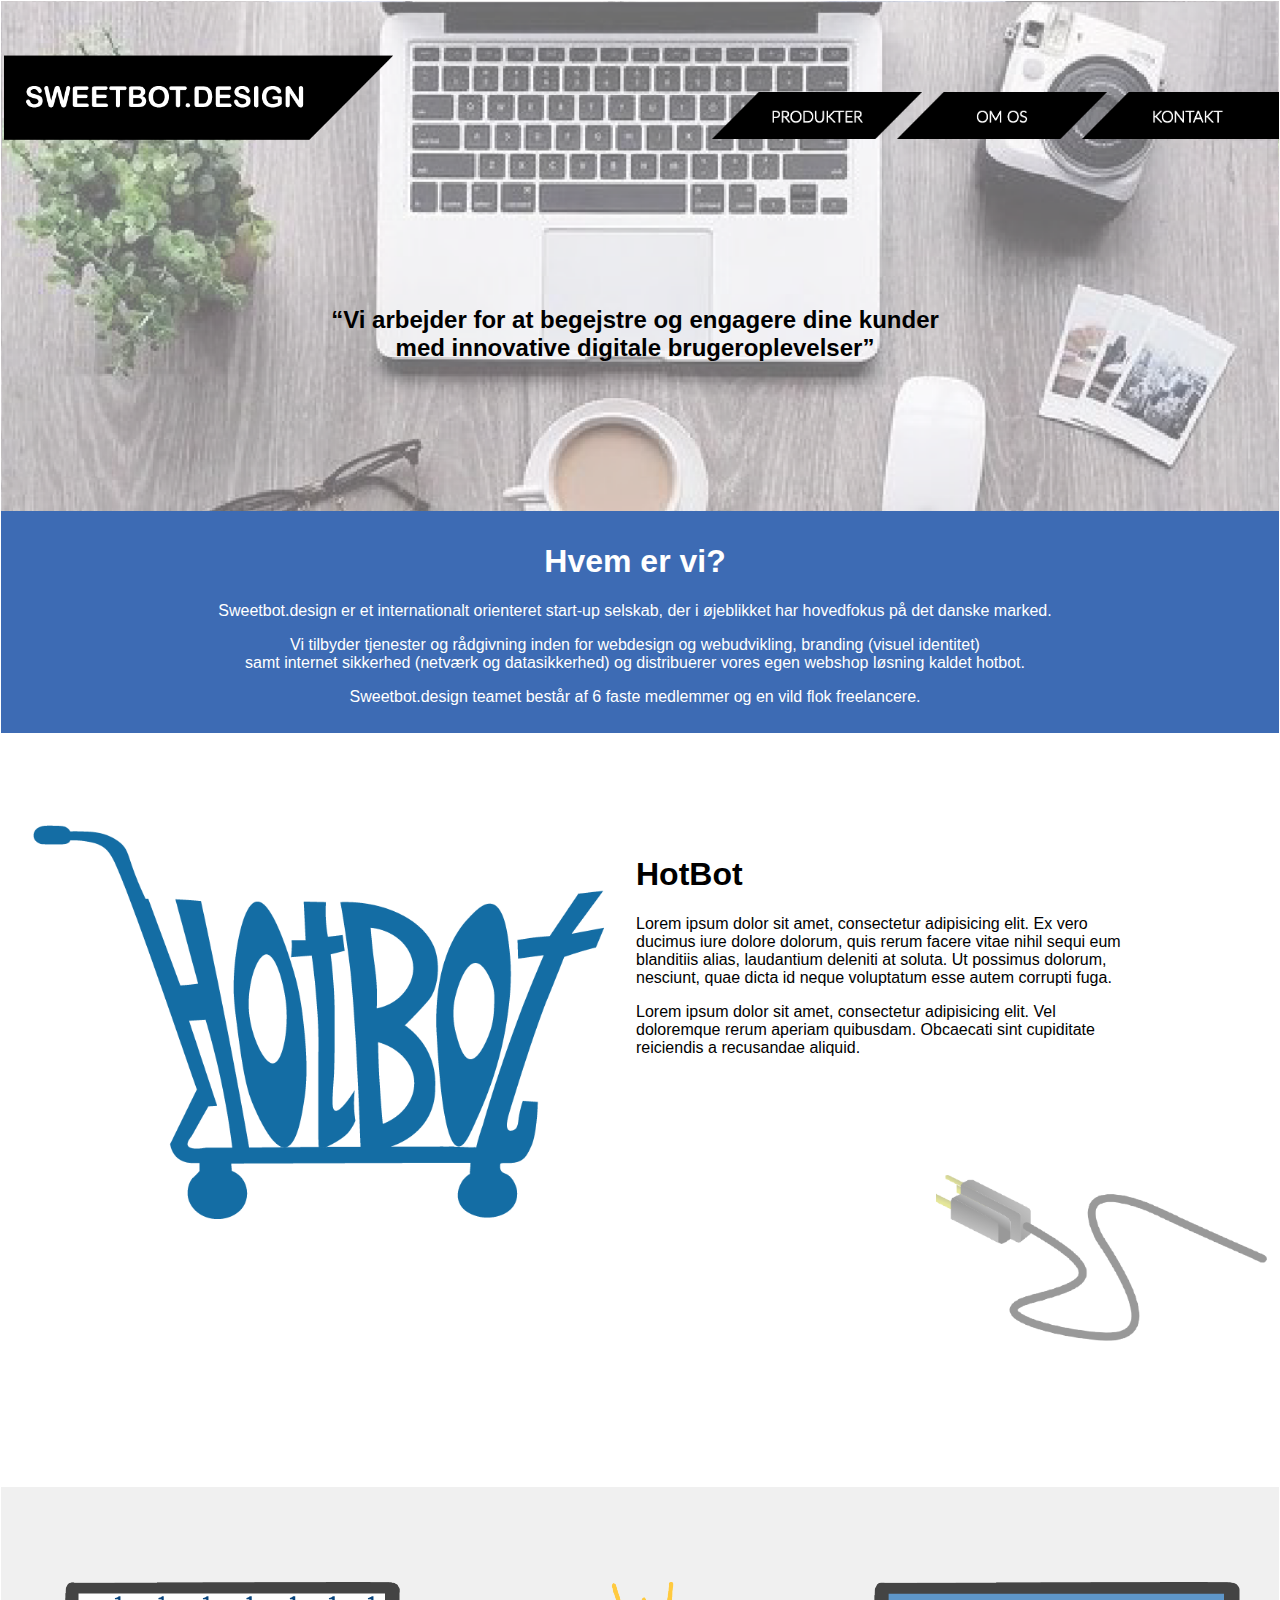
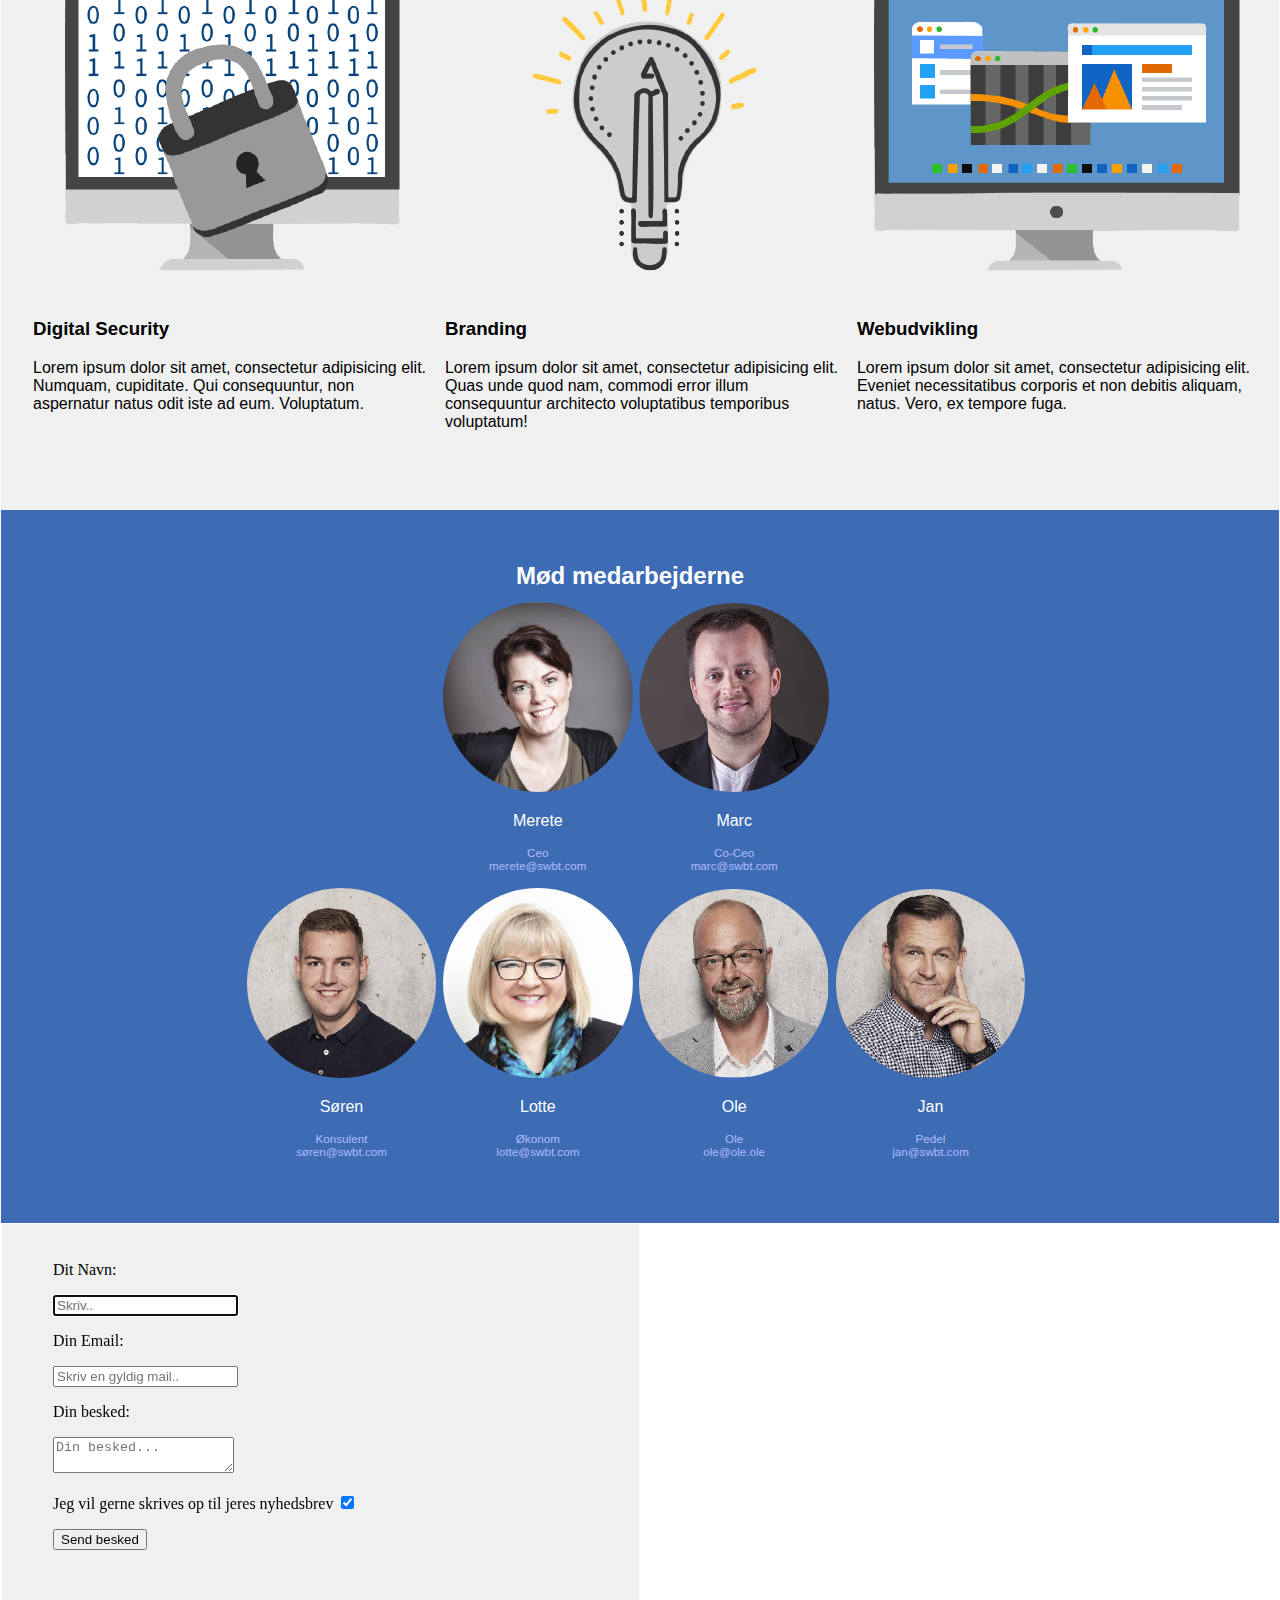
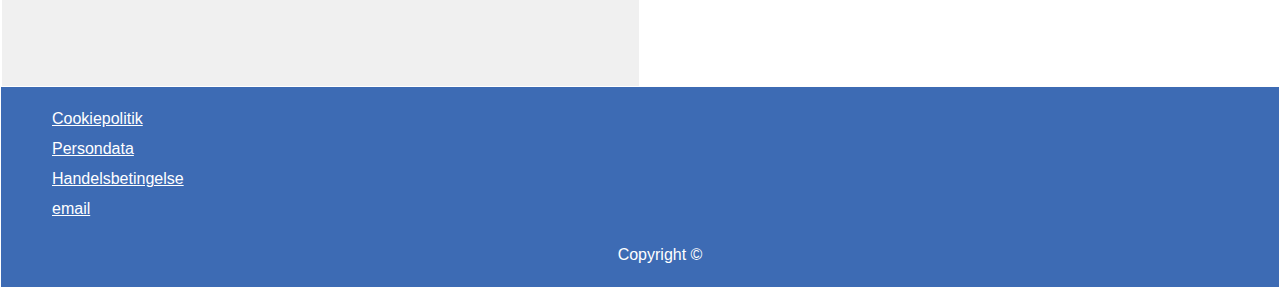
<file: hjemmesider/ny_version/sweetbot/forside.html>
<!doctype html>
<html>
	
<head>
	<meta charset="utf-8">
	<title>Forside</title>
	
	<link rel="stylesheet" href="standard.css">
	<link rel="stylesheet" href="mobile.css" media="screen and (max-width: 767px)">
	<link rel="stylesheet" href="big_screen.css">
	
	<script src="https://cdnjs.cloudflare.com/ajax/libs/jquery/3.3.1/jquery.min.js"></script>
</head>

<body>
	<main>
		<div class="grid grid-pad nulstil">
			
			<!-- Baggrundsbillede 1 /-->
			<!-- Logo, navigations bar /-->
			
			<div class="top col-1-1">
				
				
				<div class="topLine">
					<div class="logo">
						<img src="billeder/sweetbotLogo.png" alt="Sweetbots logo" style="height: 100%; width: 100%">
					</div>

					<div class="burger">
						<a href="javascript:void(0)" onclick="showNav()">
							<img src="billeder/burger.png" alt="burger menu ikon" style="height: 100%; width: 100%" class="burgerIkon">
						</a>
					</div>

					<div id="navBar">
						<div class="navigation">
							<a href="#produkter"><img src="billeder/menuboks1.png" alt="Navigations ikon nr1"></a>
						</div>

						<div class="navigation">
							<a href="#omOs"><img src="billeder/menuboks2.png" alt="Navigations ikon nr2"></a>
						</div>

						<div class="navigation">
							<a href="#kontakt"><img src="billeder/menuboks3.png" alt="Navigations ikon nr3" ></a>
						</div>
					</div>
				</div>
					
				<div id="navBarMobile">
					<div class="navigation">
						<a href="#produkter"><img src="billeder/menuboks1.png" alt="Navigations ikon nr1"></a>
					</div>

					<div class="navigation">
						<a href="#omOs"><img src="billeder/menuboks2.png" alt="Navigations ikon nr2"></a>
					</div>

					<div class="navigation">
						<a href="#kontakt"><img src="billeder/menuboks3.png" alt="Navigations ikon nr3" ></a>
					</div>
				</div>
				
			
			<!-- Ny sektion /-->
			<!-- Quote /-->
			
				<div class="col-6-12 push-3-12 brandStory">
					<h2>“Vi arbejder for at begejstre og engagere dine kunder med innovative digitale brugeroplevelser”</h2>
				</div>
			
			</div>
			
			<!-- Ny sektion /-->
			<!-- Hvem er vi? /-->
			
			<div class="col-1-1 hvemErVi">
				<h1>Hvem er vi?</h1>
				<p class="hide-on-mobile">Sweetbot.design er et internationalt orienteret start-up selskab,  der i øjeblikket har hovedfokus på det danske marked. </p> <p> Vi tilbyder tjenester og rådgivning inden for webdesign og webudvikling, branding (visuel identitet) <br class="hide"> samt internet sikkerhed (netværk og datasikkerhed) og distribuerer vores egen webshop løsning kaldet hotbot. </p><p class="hide-on-mobile">Sweetbot.design teamet består af 6 faste medlemmer og en vild flok freelancere.</p>
			</div>
			
			
			<!-- Ny sektion /-->
			<!-- Hotbot /-->
			<div class="col-1-1 hotbot">
				<div class="col-6-12 hotbotIkon mobile-col-1-2" id="produkter">
					<img src="billeder/hotbot.png" alt="Hotbot ikon" style="height: 100%; width: 100%">
				</div>

				<div class="col-5-12 hotbotTekst mobile-col-1-2">
					<h1>HotBot</h1>
					<p class="hide-on-mobile">Lorem ipsum dolor sit amet, consectetur adipisicing elit. Ex vero ducimus iure dolore dolorum, quis rerum facere vitae nihil sequi eum blanditiis alias, laudantium deleniti at soluta. Ut possimus dolorum, nesciunt, quae dicta id neque voluptatum esse autem corrupti fuga.</p> <p> Lorem ipsum dolor sit amet, consectetur adipisicing elit. Vel doloremque rerum aperiam quibusdam. Obcaecati sint cupiditate reiciendis a recusandae aliquid.</p>
				</div>

				<div class="col-6-12 ledning">
					<img src="billeder/ledning.png" alt="baggrundsbillede af en ledning" style="height: 100%; width: 100%" class="hide-on-mobile">
				</div>
			</div>
			
			<!-- Ny sektion /-->
			<!-- Andre produktion /-->
			<div class="produkter3 col-1-1 mobile-col-1-1">
				<div class="col-4-12 produktIkon mobile-col-1-2">
					<img src="billeder/digitalsecurity.png" alt="Digital security ikon">
				</div>
				
				<div class="mobile-col-1-2 produktTekstMobil">
					<p>Lorem ipsum dolor sit amet, consectetur adipisicing elit. Repudiandae expedita quas sed facilis ullam ipsam.</p>
				</div>
				
				<div class="mobile-col-1-2 produktTekstMobil">
					<p>Lorem ipsum dolor sit amet, consectetur adipisicing elit. Officia, fuga, quos? Maiores, ex at dolor.</p>
				</div>

				<div class="col-4-12 produktIkon mobile-col-1-2">
					<img src="billeder/brandingicon.png" alt="Branding ikon">
				</div>

				<div class="col-4-12 produktIkon mobile-col-1-2">
					<img src="billeder/webudviklingIkon.png" alt="Webudvikling ikon">
				</div>
				
				<div class="mobile-col-1-2 produktTekstMobil">
					<p>Lorem ipsum dolor sit amet, consectetur adipisicing elit. Fuga illo consequatur iure facilis praesentium. Iusto.</p>
				</div>

				<!-- Ny sektion /-->

				<div class="col-4-12 produktTekst hide-on-mobile">
					<h3>Digital Security</h3>
					<p>Lorem ipsum dolor sit amet, consectetur adipisicing elit. Numquam, cupiditate. Qui consequuntur, non aspernatur natus odit iste ad eum. Voluptatum.</p>
				</div>

				<div class="col-4-12 produktTekst hide-on-mobile">
					<h3>Branding</h3>
					<p>Lorem ipsum dolor sit amet, consectetur adipisicing elit. Quas unde quod nam, commodi error illum consequuntur architecto voluptatibus temporibus voluptatum!</p>
				</div>

				<div class="col-4-12 produktTekst hide-on-mobile">
					<h3>Webudvikling</h3>
					<p>Lorem ipsum dolor sit amet, consectetur adipisicing elit. Eveniet necessitatibus corporis et non debitis aliquam, natus. Vero, ex tempore fuga.</p>
				</div>
			</div>
			
			<!-- Ny sektion /-->
			<!-- Om os /-->
			
			<div class="col-1-1 baggrund4 mobile-col-1-1 white">
				<div class="col-1-1 omOs" id="omOs">
					<h2>Mød medarbejderne</h2>
				</div>

				<!-- Ny sektion /-->
				
				<div class="ceo ">
					<div class="medarbejderBox">
						<img src="billeder/personer/d1.png" alt="Billede af Merete" class="medarbejderBillede">
						<p>Merete</p>
						<p class="stilling">Ceo <br> merete@swbt.com</p>
					</div>


					<div class="medarbejderBox">
						<img src="billeder/personer/m4.png" alt="Billede af Marc" class="medarbejderBillede">
						<p>Marc</p>
						<p class="stilling">Co-Ceo <br> marc@swbt.com</p>
					</div>
				</div>

				<!-- Ny sektion /-->
				<div class="ceo">
					<div class="medarbejderBox">
						<img src="billeder/personer/m1.png" alt="Billede af Søren Karlsen" class="medarbejderBillede" style="height: 100%; width: 100%">
						<p>Søren</p>
						<p class="stilling">Konsulent <br> søren@swbt.com</p>
					</div>

					<div class="medarbejderBox">
						<img src="billeder/personer/d2.png" alt="Billede af Lotte Havdal" class="medarbejderBillede" style="height: 100%; width: 100%">
						<p>Lotte</p>
						<p class="stilling">Økonom <br> lotte@swbt.com</p>
					</div>

					<div class="medarbejderBox">
						<img src="billeder/personer/m2.png" alt="Billede af Ole Jakobsen" class="medarbejderBillede" style="height: 100%; width: 100%">
						<p>Ole</p>
						<p class="stilling">Ole <br> ole@ole.ole</p>
					</div>

					<div class="medarbejderBox">
						<img src="billeder/personer/m3.png" alt="Billede af Jan Ulrik" 		class="medarbejderBillede" style="height: 100%; width: 100%">
						<p>Jan</p>
						<p class="stilling">Pedel <br> jan@swbt.com</p>
					</div>
				</div>
			</div>
			
			<!-- Ny sektion /-->
			<!-- Kontaktformular /-->
			
			<div class="col-6-12 mobile-col-1-1 nulstil">
				<div class="kontaktFormular" id="kontakt">
					<form action="mailto:fake.dk@hotmail.com?subject=Contact%20via%20form" method="post" enctype="text/plain">
					   <p> <label>Dit Navn:</label> </p>
					   <p> <input type="text" name="name" placeholder="Skriv.." autofocus required> </p>
					   <p> <label>Din Email:</label> </p>
					   <p> <input type="email" name="email" placeholder="Skriv en gyldig mail.." required> </p>
					   <p> <label>Din besked:</label> </p>
					   <p> <textarea name="comment" placeholder="Din besked..."></textarea> </p>
					   
					   <p>Jeg vil gerne skrives op til jeres nyhedsbrev
						 <input type="checkbox" name="spam" value="yes" checked>
					   </p>
					   <input type="submit" value="Send besked">
					 </form>	
				</div>
			</div>
			
			<div class="col-6-12 kontaktBillede hide-on-mobile">
				<iframe src="https://www.google.com/maps/embed?pb=!1m18!1m12!1m3!1d2244.2755554972573!2d12.507655197787386!3d55.77108590261748!2m3!1f0!2f0!3f0!3m2!1i1024!2i768!4f13.1!3m3!1m2!1s0x46524e6d778cb02b%3A0x7e3ab7668df86d7c!2sCphbusiness+Lyngby!5e0!3m2!1sda!2sdk!4v1542802628875" width="600" height="450" frameborder="0" style="border:0" allowfullscreen></iframe>
			</div>
			
			<!-- Ny sektion /-->
			<!-- Footer /-->
			
			<div class="col-1-1 footer mobile-col-1-1 white">
				<p class="linkLookAlike">Cookiepolitik <br> Persondata <br> Handelsbetingelse <br> email</p>
				<p class="middle"> Copyright ©</p>
			</div>
			
		</div>
	</main>
	
	<script>
		
		/* ---Burgermenu funktion--- */
		$(document).ready(function(){
			$(".burger").click(function(){
				$("#navBarMobile").toggleClass('hide');
			});
		});
		
		/* ---Start up scroll bug fix--- */
		$(document).ready(function(){
			$(this).scrollTop(0);
		});
		
	</script>
	
</body>
	
</html>
</file>
<file: hjemmesider/gamle_version/portfolio/styles.css>
@charset "utf-8";
/* main protolio styles */

body{
	font-family: "Gill Sans", "Gill Sans MT", "Myriad Pro", "DejaVu Sans Condensed", Helvetica, Arial, "sans-serif";
}
.container{
	display: flex;
	width: 1350px;
	flex-wrap: wrap;
	justify-content: space-around;
	margin-left: auto;
	margin-right: auto;
}
.side_bar{
	height: 1000px;
	width: 9%;
	float: left;
	text-align: left;
	padding-left: 2px;
}
.correct{
	position: fixed;
	z-index: 1;
	top: 35px;
	left: 50px;
	overflow-x: hidden;
}
.main{
	width: 90%;
	background: none;
	border: none;
	margin-bottom: 80px;
	text-align: center;
}
.titel.indhold{
	float: right;
	clear: right;
}
.titel{
	height: 100px;
	font-size: 60px;
	padding-top: 20px;
	line-height: 0;
	margin-top: 0;
}
#titel{
	height: 160px;
}
.undertitle{
	font-size: 40px;
}
.indhold{
	height: 600px;
}
#citat1{
	position: absolute;
	top: 220px;
	left: 410px;
	width: 90px;
	text-align: right;
}
#citat2{
	position: absolute;
	top: 300px;
	left: 280px;
	width: 90px;
	text-align: left;
}

#citat3{
	position: absolute;
	top: 400px;
	left: 390px;
	width: 120px;
	text-align: left;
}
#citat4{
	position: absolute;
	top: 370px;
	left: 1010px;
	width: 150px;
	text-align: right;
}
#citat5{
	position: absolute;
	top: 210px;
	left: 1090px;
	width: 130px;
	text-align: left;
}
#citat6{
	position: absolute;
	top: 540px;
	left: 430px;
	width: 640px;
	text-align: left;
}
#citat7{
	position: absolute;
	top: 620px;
	left: 410px;
	width: 650px;
	text-align: right;
	font-style: italic;
}
.projekt_indhold{
	height: 850px;
}
#om_tekst{
	position: absolute;
	top: 2000px;
	width: 280px;
	text-align: left;
	left: 450px;
}
#om_billede{
	position: absolute;
	top: 1940px;
}
</file>
<file: styles/refleksioner.css>
@charset "utf-8";
/* CSS Document */

.projektTekst{
	width: 71.1%;
	display: block;
	margin-left: auto;
	margin-right: auto;
}

h1, h2, h3, h4{	line-height: 150%;}
</file>
<file: styles/projekter.css>
@charset "utf-8";
/* CSS Document */

.titel{margin-bottom: 1vw;}

/* -----Slideshow sektionen og dens css----- */

.slideshow{
	width: 49.4%;
	margin-left: 7.5%;
	position: relative;
}
.slide img{
	object-fit: scale-down;
	width: 99.8%;
	height: 36vw;
	margin: 2px 2px 0 0;
}
.slideRamme{
	border: 1.5px solid #585858;
	border-radius: 2px 2px 0 0;
}

.slideTekst{
	border-top: none;
	border-radius: 0 0 2px 2px;
}
.slide p{margin-top: 0;}

/* ---Forrige og næste knapperne--- */
.forrige, .naeste{
	cursor: pointer;
	position: absolute;
	top: 50%;
	width: auto; /*ikke nødvendig, men hvis det ikke står der kommer der måske problemer senere*/
	margin-top: -22px; /*ikke nødvendig, men hvis det ikke står der kommer der måske problemer senere*/
	padding: 16px;
	transition: 0.6s ease;
	border-radius: 0 3px 3px 0;
	background-color: rgba(255,255,255,0.3);
	margin-right: 2px;
	margin-left: 2px;
}
.naeste {
	right: 0;
	border-radius: 3px 0 0 3px;
}
.forrige:hover, .naeste:hover {	background-color: #585858;}

/* ---Numrene i hjørnet--- */
.numbertext {
	font-family: "Gill Sans", "Gill Sans MT", "Myriad Pro", "DejaVu Sans Condensed", Helvetica, Arial, "sans-serif";
	color: #585858;
	font-size: 1vw;
	padding: 8px 12px;
	position: absolute;
	top: 2px;
	left: 2px;
	background-color: rgba(255,255,255,0.3);
	font-weight: bold;
}

/* ---Fading animationen--- */
.fade {
	animation-name: fade;
	animation-duration: 1.5s;
}
@keyframes fade {
	from {opacity: 0} 
	to {opacity: 1}
} 


/* -----Tekst sektionen på siden og dens css----- */

.projektOpsummering{ width: 34.9%;}

.projektTekst{
	width: 71.1%;
	margin-left: 7.5%;
	margin-top: 3%;
}

h1, h2, h3, h4{	line-height: 150%;}

.projektTekst a {text-decoration: underline;}
</file>
<file: hjemmesider/gamle_version/sweetbot/standard.css>
@charset "UTF-8";
/* CSS Document */

@import "simpel-grid-thisisdallas-kopi.css";

main{
	margin: -8px;
	font-family: Gotham, "Helvetica Neue", Helvetica, Arial, "sans-serif";
}

div{
	border: 1px solid transparent;
}

[class*='col-'] {
	padding-right: 10px;
	margin-bottom: 10px;
}

/* Vi bliver nød til at ha 2 burger fordi en fejl */
.burger{
	padding-top: 10px;
	margin-bottom: -50px;
}

.top{
	height: 550px;
	background-image: url("billeder/baggrund1.png");
	background-size: cover;
}

.burger{
	display: none;
	float: right;	
}

.nulstil{
	padding: 0px;
	margin: 0px;
}

.logo{
	margin-top: 51px;
}

.navigation{
	margin-top: 99px;
	padding-right: -50px;
}

.brandStory{
	padding-top: 140px;
	height: 300px;
	text-align: center;
}

.hvemErVi{
	text-align: center;
	background-color: #3D6BB4;
	color: white;
	padding-left: 90px;
	padding-right: 100px;
	padding-top: 10px;
	margin-top: -50px;
	height: 250px;
}

.hotbotIkon{
	margin-top: 50px;
	padding: 30px;
	margin-bottom: 80px;
}

.hotbotTekst{
	height: 200px;
	margin-top: 50px;
	padding-right: 20px;
	padding-top: 40px;
}

.ledning{
	padding-left: 300px;
	padding-top: 70px;
	margin-bottom: 80px;
	margin-top: 100px;
}

.produkter3{
	background-color: #F0F0F0;
	padding-top: 80px;
	padding-left: 30px;
	margin-top: 50px;
}

.produktIkon{
	height: 300px;
	align-content: center;
}

.produktTekst{
	height: 200px;
}

.produktTekstMobil{
	display: none;
}

.baggrund4{
	background-color: #3D6BB4;
	margin-top: -10px;
	padding-top: 30px;
	padding-bottom: 50px;
}

.omOs{
	height: 50px;
	text-align: center;
}

.medarbejderBillede{
	width:100%;
	border-radius: 50%;
}

.medarbejderNavn{
	height: 40px;
	text-align: center;
	margin-top: -30px;
	color: white;
}

.kontaktFormular{
	height: 440.5px;
	background-color: #F0F0F0;
	padding-top: 20px;
	padding-left: 50px;
	margin-top: -10px;
	font-family: Cambria, "Hoefler Text", "Liberation Serif", Times, "Times New Roman", "serif";
}

.kontaktBillede{
	height: 434px;
}

.footer{
	height: 200px;
	padding-left: 50px;
	background-color: #3D6BB4;
	line-height: 30px;
	width: 100%;
}
.ceo{
	width: 100%;
	text-align: center;
}
.medarbejderBox{
	width:15%;
	display:inline-block;
}
.white{
	color: white;
}
.middle{
	text-align: center;
	padding-left: 0;
}
.linkLookAlike{
	text-decoration: underline;
}
.navigation:hover{
	opacity: 0.6;
}
.burgerIkon:hover{
	opacity: 0.6;
}
</file>
<file: hjemmesider/gamle_version/sweetbot/mobile.css>
/* CSS Document */

.burger{
	display: block;
	margin-top: 43px;
}
h1{
	font-size: 24px;;
}
h2{
	font-size: 18px;
}
h3{
	font-size: 14px;
}
.hvemErVi{
	padding: 20px;
}
.top{
	height: 400px;
}
.brandStory{
	padding-left: 20px;
	padding-top: 160px;
}
.hotbotIkon{
	padding: 0;
	padding-right: 5px;
	margin-top: -50px;
}
.hotbotTekst{
	padding: 0;
	margin-top: -50px;
}
.hotbot{
	margin-top: 50px;
}
.produkter3{
	padding-bottom: 50px;
}
.produktIkon{
	height: 130px;
}
.produktTekstMobil{
	display: flex;
	height: 130px;
	padding-left: 15px;
}
.medarbejderBox{
	width: 20%;
}
#navBar{
	display: none;
}
.navigation{
	margin-top: 10px;
	padding: 2px;
}
</file>
<file: hjemmesider/gamle_version/sweetbot/big_screen.css>
/* CSS Document */

@media handheld, only screen and (min-width: 1200px) {
	h1{
		font-size: 32px;
	}
	h2{
		font-size: 26px;
	}
	h3{
		font-size: 22px;
	}
	p{
		font-size: 18px;
	}
}
</file>
<file: hjemmesider/ny_version/sweetbot/standard.css>
@charset "UTF-8";
/* CSS Document */

@import "simpel-grid-thisisdallas-kopi.css";

main{
	margin: -8px;
	font-family: Gotham, "Helvetica Neue", Helvetica, Arial, "sans-serif";
	
	align-content: center;
}

div{
	border: 1px solid transparent;
}

[class*='col-'] {
	padding-right: 10px;
	margin-bottom: 10px;
}

/* Vi bliver nød til at ha 2 burger fordi en fejl */
.burger{
	display: none;
	float: right;
	width: 20%;
}

.top{
	height: 550px;
	background-image: url("billeder/baggrund1.png");
	background-size: cover;
}

.topLine{
	display: flex;
	align-items: flex-end;
}

.burger{
}

.nulstil{
	padding: 0px;
	margin: 0px;
}

.logo{
	margin-top: 51px;
	width: 70%;
	margin-right: 25%;
}

#navBar{
	width: 100%;
	max-height: 200px;
	display: flex;
}
.burger img{
	width: 100%;
}
.navigation img{
	width: 115%;
}

.brandStory{
	padding-top: 140px;
	height: 300px;
	text-align: center;
}

.hvemErVi{
	text-align: center;
	background-color: #3D6BB4;
	color: white;
	padding-left: 90px;
	padding-right: 100px;
	padding-top: 10px;
	margin-top: -50px;
	padding-bottom: 10px;
}

.hotbotIkon{
	margin-top: 50px;
	padding: 30px;
	margin-bottom: 80px;
}

.hotbotTekst{
	height: 200px;
	margin-top: 50px;
	padding-right: 20px;
	padding-top: 40px;
}

.ledning{
	padding-left: 300px;
	padding-top: 70px;
	margin-bottom: 80px;
	margin-top: 100px;
}

.produkter3{
	background-color: #F0F0F0;
	padding-top: 80px;
	padding-left: 30px;
	margin-top: 50px;
}

.produktIkon{
}
.produktIkon img{
	width: 100%;
	object-fit: scale-down;
}

.produktTekst{
	height: 200px;
}

.produktTekstMobil{
	display: none;
}

.baggrund4{
	background-color: #3D6BB4;
	margin-top: -10px;
	padding-top: 30px;
	padding-bottom: 50px;
}

.omOs{
	height: 50px;
	text-align: center;
}

.medarbejderBillede{
	width:100%;
	border-radius: 50%;
}

.medarbejderNavn{
	height: 40px;
	text-align: center;
	margin-top: -30px;
	color: white;
}

.kontaktFormular{
	height: 440.5px;
	background-color: #F0F0F0;
	padding-top: 20px;
	padding-left: 50px;
	margin-top: -10px;
	font-family: Cambria, "Hoefler Text", "Liberation Serif", Times, "Times New Roman", "serif";
}

.kontaktBillede{
	height: 434px;
}

.footer{
	height: 200px;
	padding-left: 50px;
	background-color: #3D6BB4;
	line-height: 30px;
	width: 100%;
}
.ceo{
	width: 100%;
	text-align: center;
}
.medarbejderBox{
	width:15%;
	display:inline-block;
}
.white{
	color: white;
}
.middle{
	text-align: center;
	padding-left: 0;
}
.linkLookAlike{
	text-decoration: underline;
}
.navigation:hover{
	opacity: 0.6;
}
.burgerIkon:hover{
	opacity: 0.6;
}
.stilling{
	font-size: 73%;
	color: #B3BAFF;
}

.hide{
	display: flex !important;
}
#navBarMobile{
	display: none;
	margin-top: 20px;
}

@media screen and (min-width: 768px) {
	#navBarMobile{ display: none !important;}
}
</file>
<file: hjemmesider/ny_version/sweetbot/mobile.css>
/* CSS Document */

.burger{
	display: block;
	margin-top: 43px;
}
h1{
	font-size: 24px;;
}
h2{
	font-size: 18px;
}
h3{
	font-size: 14px;
}
.hvemErVi{
	padding: 20px;
}
.brandStory{
	padding-left: 20px;
	padding-top: 160px;
}
.hotbotIkon{
	padding: 0;
	padding-right: 5px;
	margin-top: -50px;
}
.hotbotTekst{
	padding: 0;
	margin-top: -50px;
}
.hotbot{
	margin-top: 200px;
}
.produkter3{
	padding-bottom: 50px;
	
	align-items: center;
}
.produktIkon{
	height: 130px;
}
.produktTekstMobil{
	display: flex;
	height: 130px;
	padding-left: 15px;
}
.medarbejderBox{
	width: 20%;
}
#navBar{
	display: none;
}
.navigation{
	width: 300%;
}
.top{
}
.logo{
	width: 80%;
}
.produktIkon img{
	width: auto;
	height: 100%;
}
</file>
<file: hjemmesider/ny_version/sweetbot/big_screen.css>
/* CSS Document */

@media screen and (min-width: 768px) {
}
</file>
<file: styles/standard.css>
@charset "utf-8";
/* CSS Document */

/* -----Browser/CSS reset vi hugger fra eric mayer fra meyerweb----- */

/* http://meyerweb.com/eric/tools/css/reset/ 
   v2.0 | 20110126
   License: none (public domain)*/

html, body, div, span, applet, object, iframe,
h1, h2, h3, h4, h5, h6, p, blockquote, pre,
a, abbr, acronym, address, big, cite, code,
del, dfn, em, img, ins, kbd, q, s, samp,
small, strike, strong, sub, sup, tt, var,
b, u, i, center,
dl, dt, dd, ol, ul, li,
fieldset, form, label, legend,
table, caption, tbody, tfoot, thead, tr, th, td,
article, aside, canvas, details, embed, 
figure, figcaption, footer, header, hgroup, 
menu, nav, output, ruby, section, summary,
time, mark, audio, video {
	margin: 0;
	padding: 0;
	border: 0;
	font-size: 100%;
	font: inherit;
	vertical-align: baseline;
}
/* HTML5 display-role reset for older browsers */
article, aside, details, figcaption, figure, 
footer, header, hgroup, menu, nav, section {	display: block;}
body 			{	line-height: 1;}
ol /*,ul*/		{	list-style: none;}
blockquote, q 	{	quotes: none;}
blockquote:before, blockquote:after,
q:before, q:after {
	content: '';
	content: none;
}
table {
	border-collapse: collapse;
	border-spacing: 0;
}


/* --------------------------------------- */
/* -------Her kommer mit eget style------- */
/* --------------------------------------- */

/* -----Overordnet css----- */

html{ scroll-behavior:smooth;} /* Scroll effekten på forsiden */

body{
	font-family: Cambria, "Hoefler Text", "Liberation Serif", Times, "Times New Roman", "serif";
	color: #585858;
	background: #FF5F7F6; /* I tilfælde at browser ikke kan tage gradient */
	background-image: repeating-linear-gradient(-25deg, white 15%, #F5F7F6 30%, white 45%);
}


/* Containeren som alt på siden er i */
#container{
	max-width: 3000px;
	margin: 0 2.7%;
	margin-top: 10px;
	margin-bottom: 10px;
	display: flex;
	flex-wrap: wrap;
	justify-content: space-between;
}

/* For at lave noget om til flex */
.flex{
	display: flex;
	flex-wrap: wrap;
	justify-content: space-between;
}
.ikkeFlex{
	display: default;
	flex-wrap: nowrap;
	justify-content: 0;
}

img{
	width: 100%;
	height: auto;
}

/* For at lave noget om til flex */
h1{	font-size: 5vw;}
h2{ font-size: 3.2vw;}
h3{ font-size: 2.2vw;}
h4{ font-size: 1.6vw;}
li{ font-size: 1.2vw;
	font-family: "Gill Sans", "Gill Sans MT", "Myriad Pro", "DejaVu Sans Condensed", Helvetica, Arial, "sans-serif";
	margin-top: 0.4vw;}
p { font-size: 1.2vw;
	font-family: "Gill Sans", "Gill Sans MT", "Myriad Pro", "DejaVu Sans Condensed", Helvetica, Arial, "sans-serif";
	margin-top: 0.4vw;}


/*List styling, nu hvor det er blevet nulstillet*/
ul{
	margin-left: 2vw;
	font-size: 100%;
	list-style: circle;
	list-style-position: outside;
}


/* -----Sidebar sektionen og dens css----- */

.sidebar{
	position: fixed;
	width: 11%;
	height: 600px;
	left: 0px;
	margin: 0 2.7%;	
	padding-top: 11px;
}
.logo{	
	margin-bottom: 20px;
}

nav{
	display: flex;
	width: 90%;
	height: 8vw;
	flex-direction: column;
	justify-content: space-between;
	font-weight:bold;
}
a{
	text-decoration: none;
	color:#585858;
	font-size: 1.6vw;
}
a:hover{ color:#A2A2A2;}

.dropdownLinks{
	flex-direction: column;
	justify-content: space-between;
	display: none;
	position: absolute;
	background-color: white;
	width: 13vw;
	box-shadow: 0px 8px 16px 0px rgba(0,0,0,0.2);
	left: 3vw;
	border-radius: 2px;
}
.dropdownLinks h4{ 
	line-height: 2.5vw;
	font-size: 1.4vw;
}
.dropdownLinks a{line-height: 20px;}
.dropdown:hover .dropdownLinks {display: flex;}

/*For at highligte hvilken side man er på*/
.aktuel{color:#A2A2A2;}

.sidebarStreg{ 
	height: 80vh;
	border-right: 1.5px solid #585858;
}

/* -----Main sektionen og dens css----- */

.main{
	width: 87.4%;
	padding-left: 12%;
	height: 100%;
}

.titel{
	width: 100%;
	height: auto;
	text-align: center;
	margin-bottom: 4%;
}

.sektionsRamme{
	width: auto;  /*ikke nødvendig, men hvis det ikke står der kommer der måske problemer senere*/
	height: auto; /*ikke nødvendig, men hvis det ikke står der kommer der måske problemer senere*/
	padding-bottom: 6%; 
}

.tekst{
	border: 1.5px solid #585858;
	background-color: white;
	padding: 1vw;
	border-radius: 2px;
	line-height: 1.7vw;
}

li{ list-style-position: outside;}
</file>
